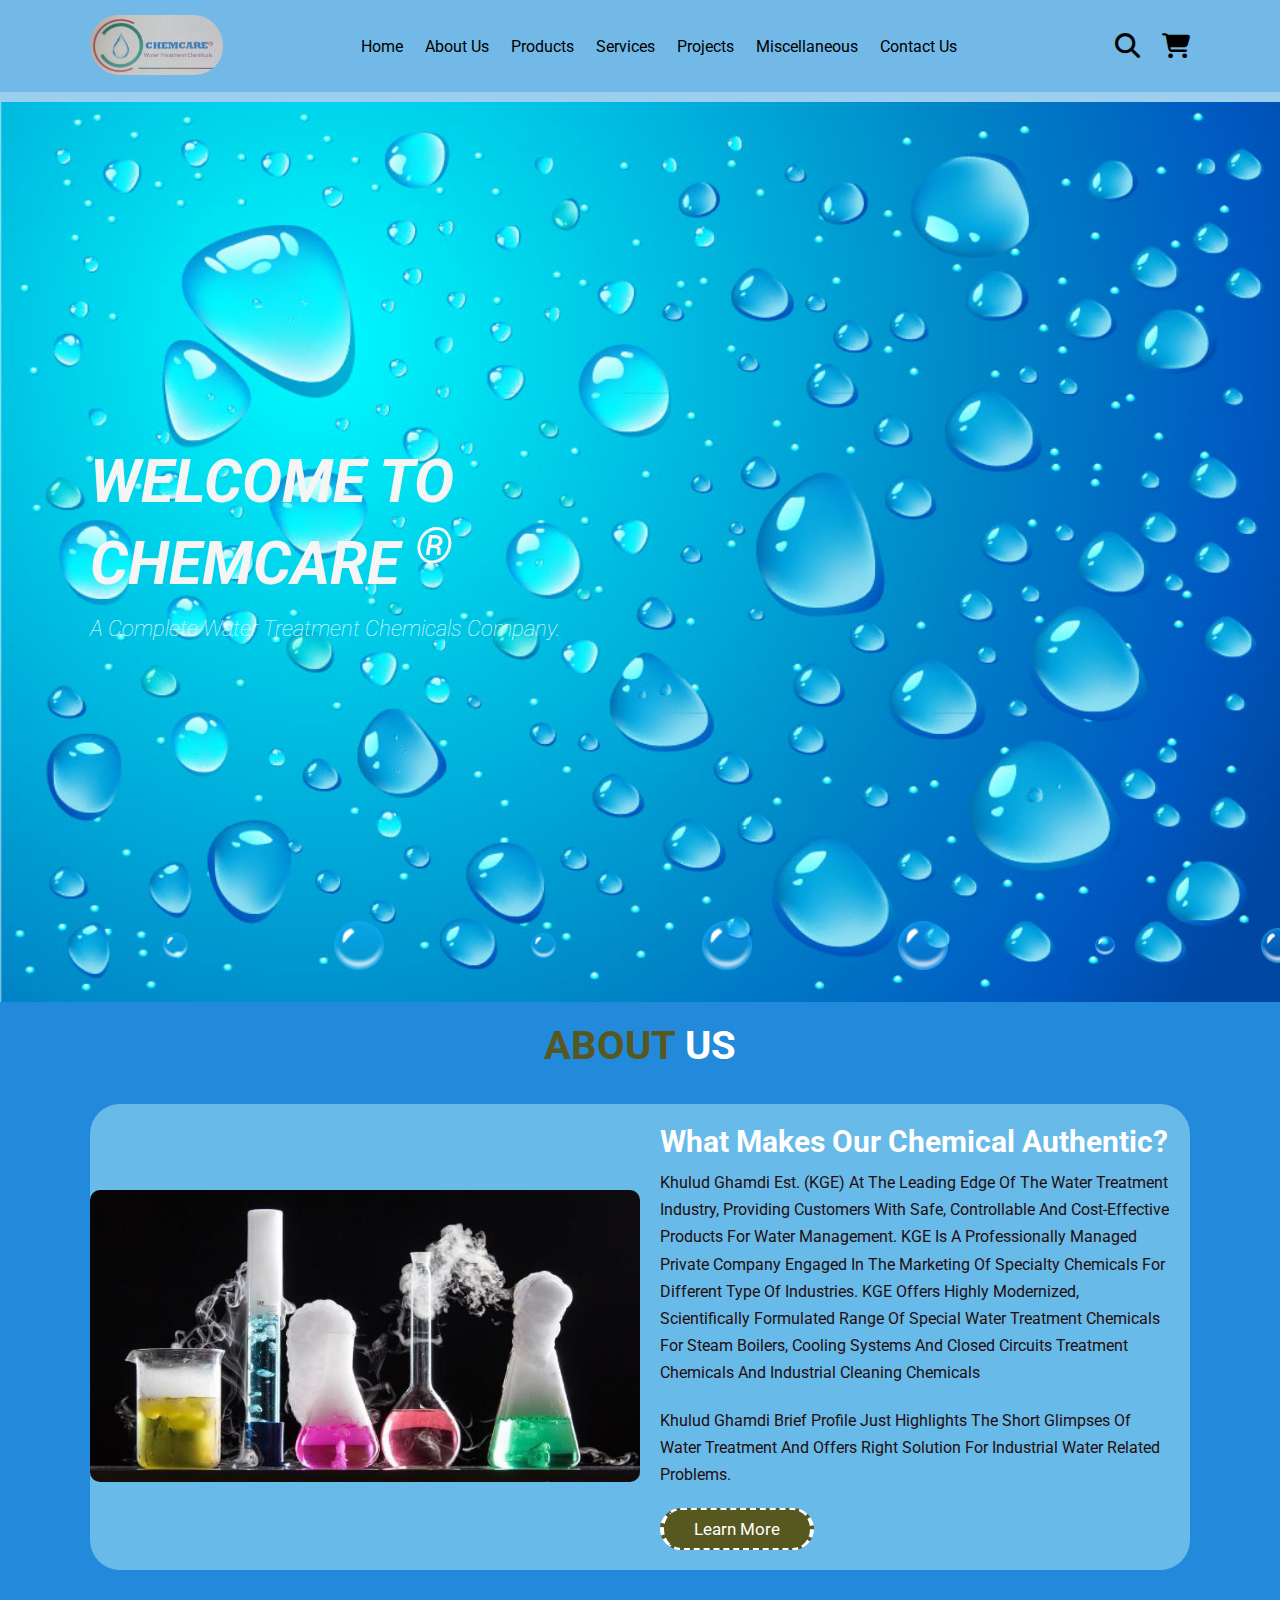
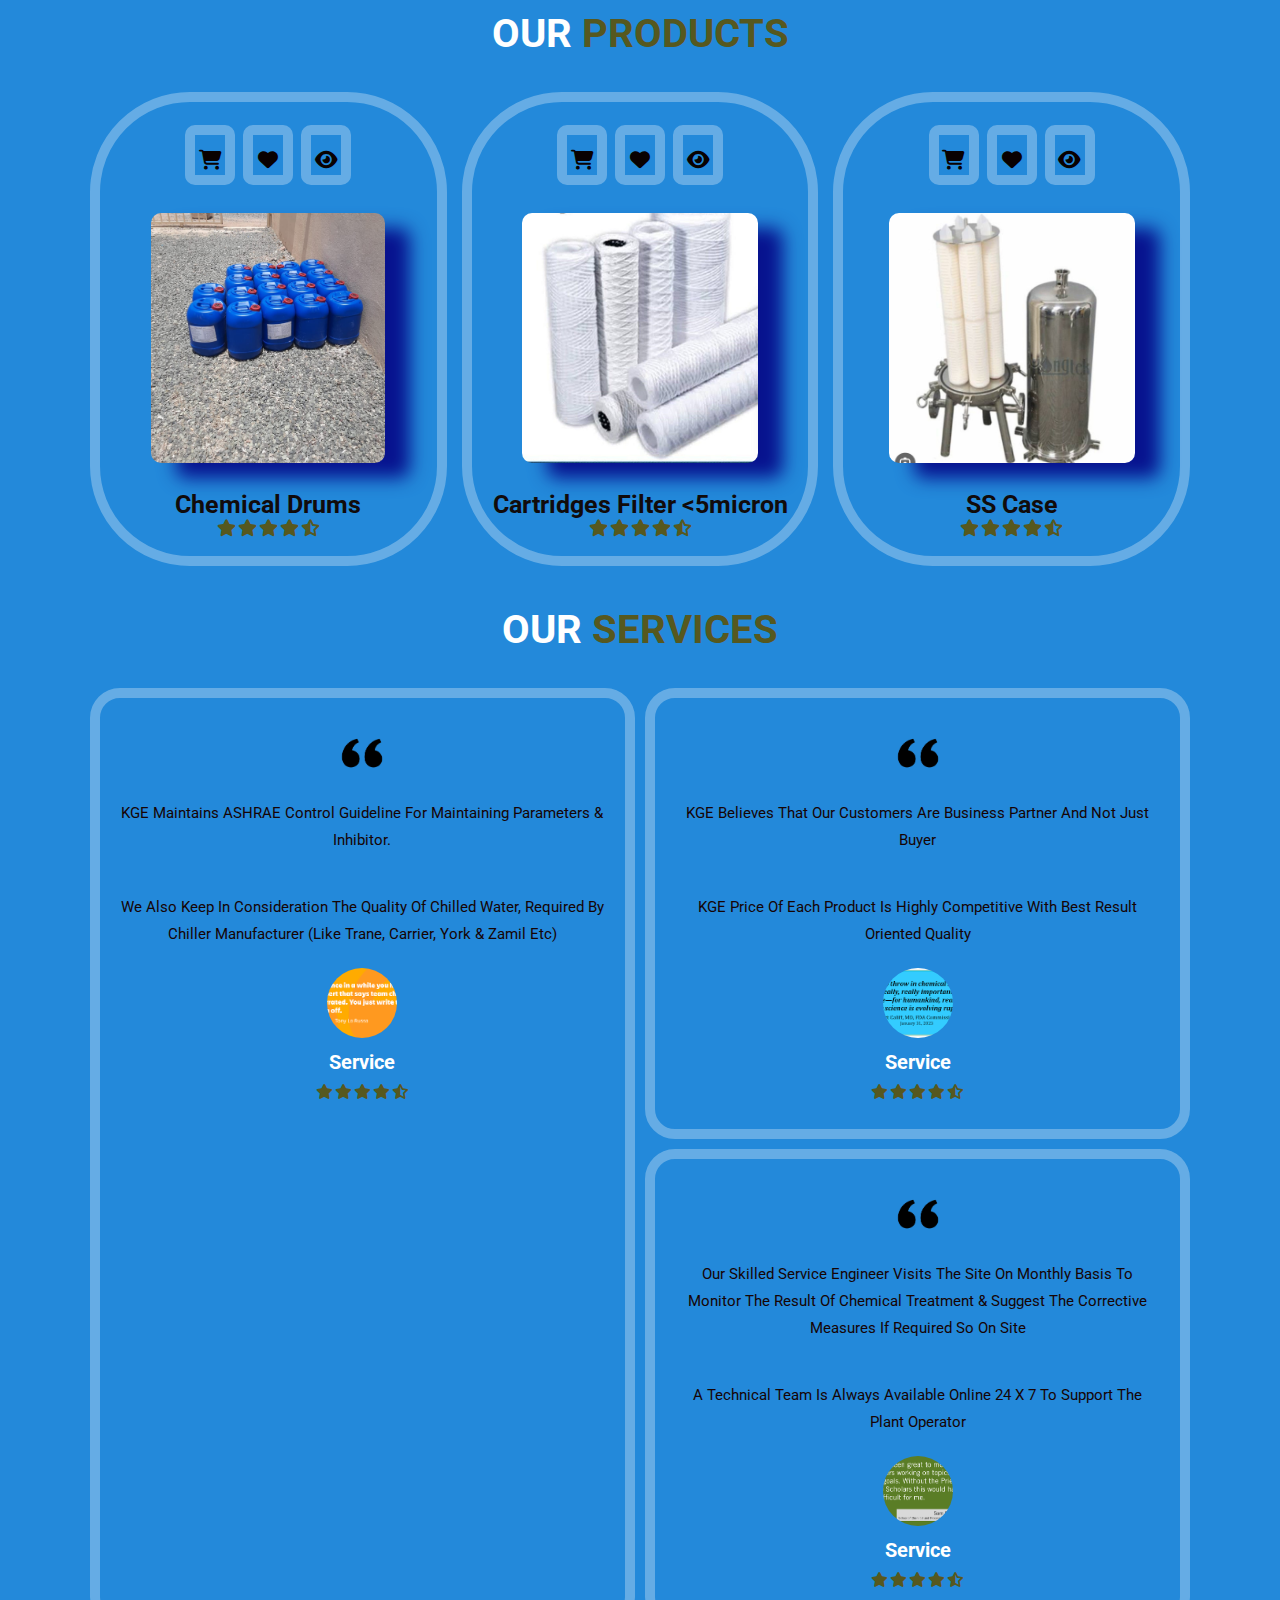
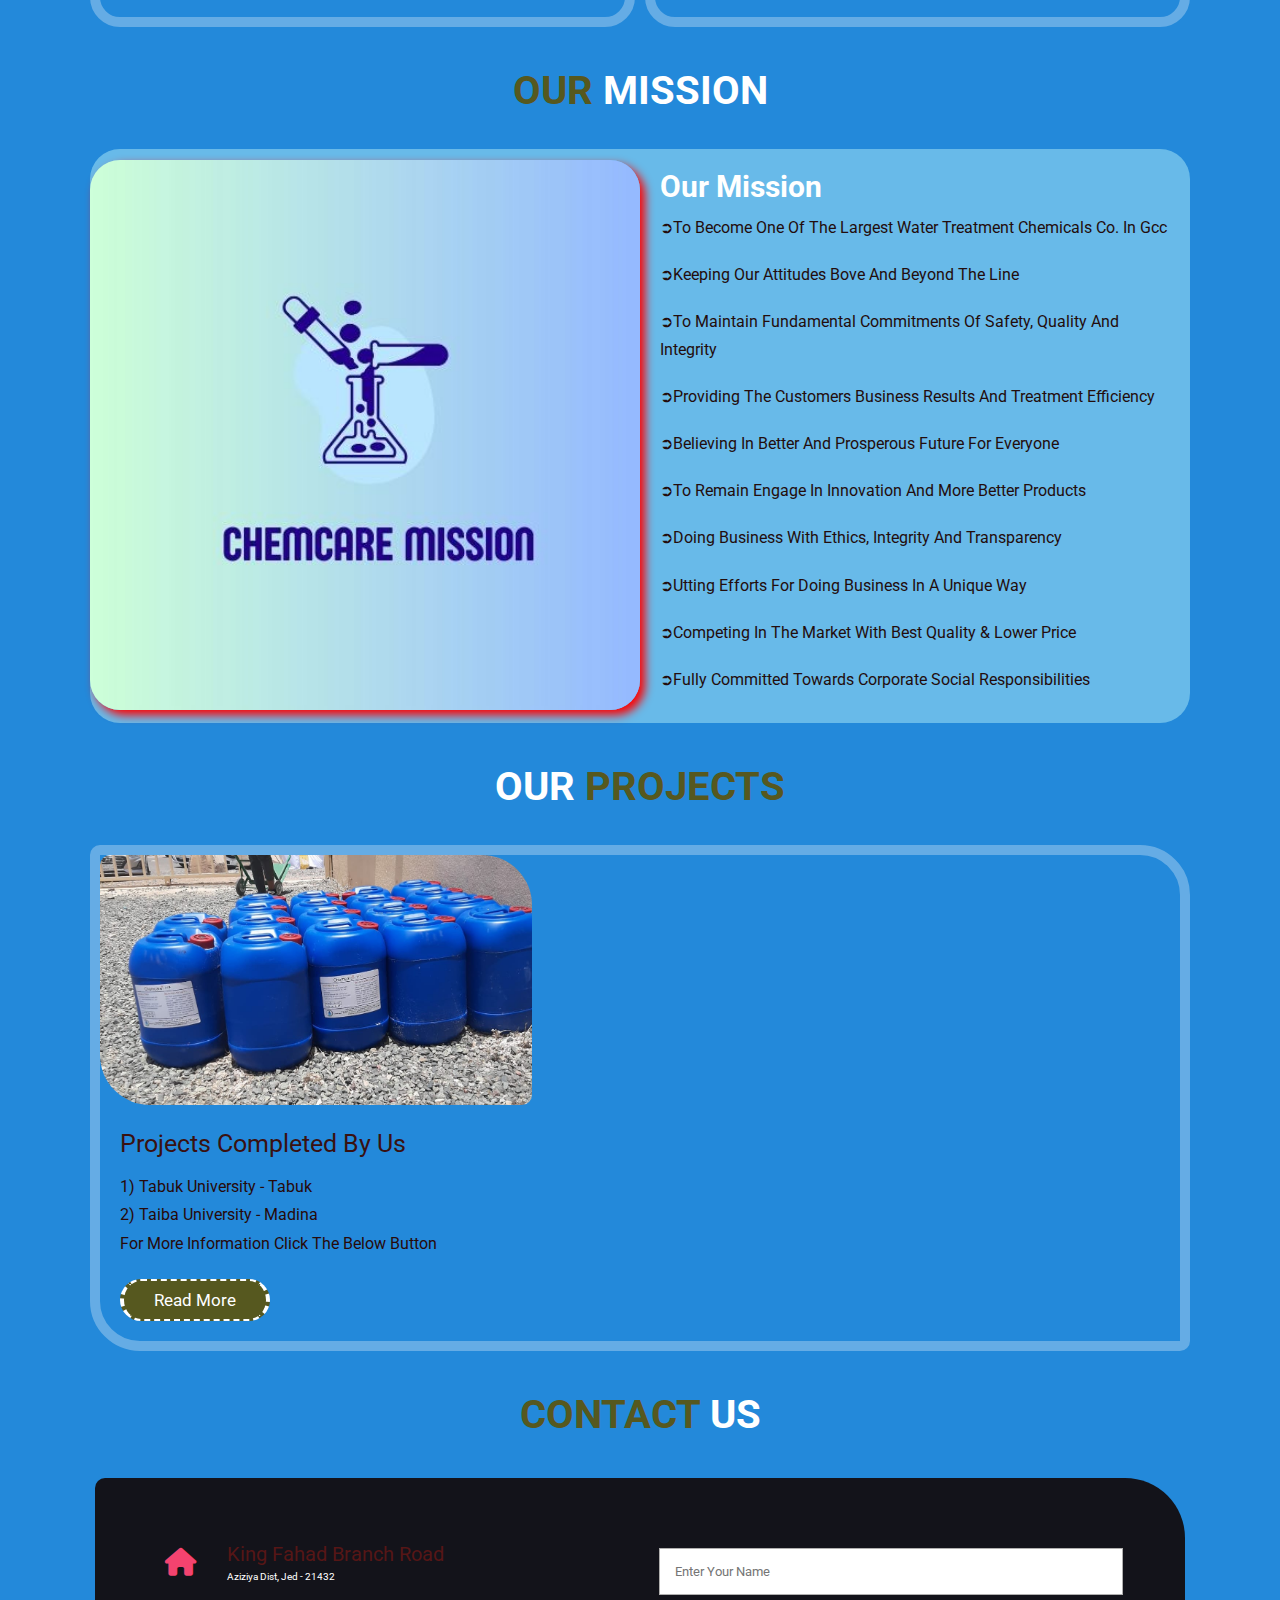
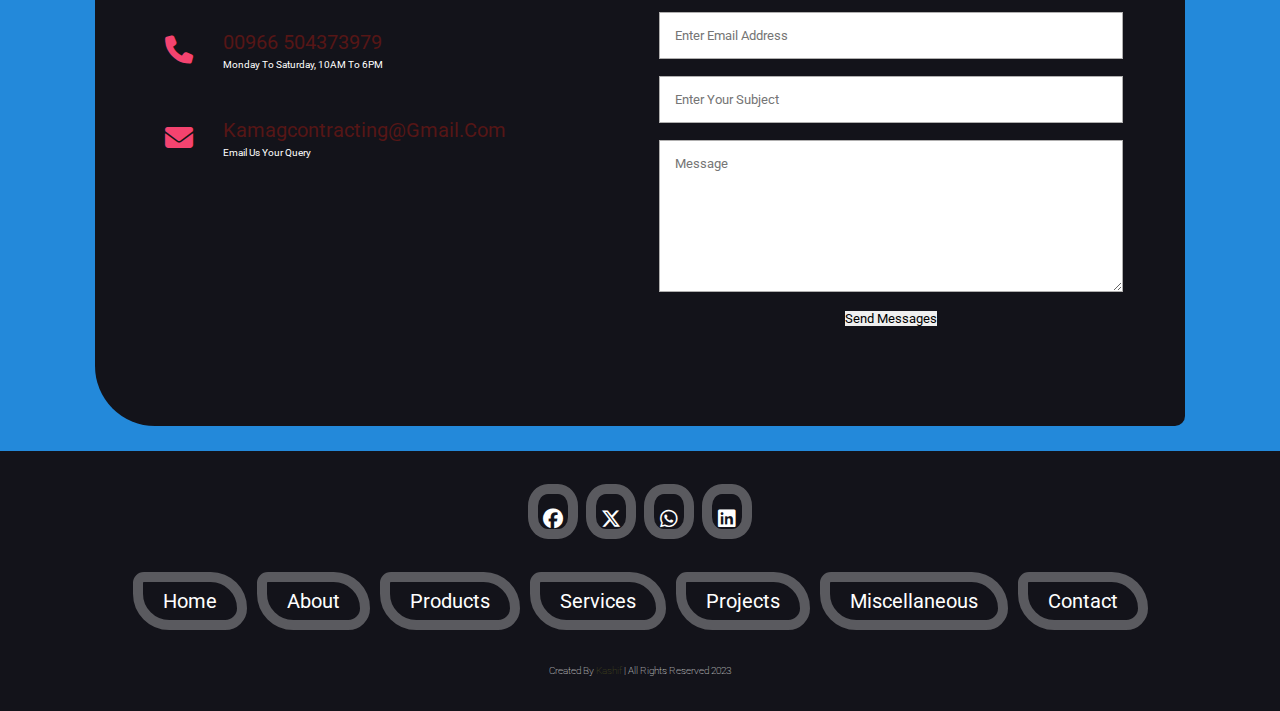
<file: index.html>
<!DOCTYPE html>
<html lang="en">

<head>
    <meta charset="UTF-8">
    <meta name="viewport" content="width=device-width, initial-scale=1.0">
    <title>chemcares</title>
    <link rel="stylesheet" href="https://cdnjs.cloudflare.com/ajax/libs/font-awesome/6.5.1/css/all.min.css">
    <link rel="stylesheet" href="styles.css">
    <link rel="icon" href="faviconn.ico" type="image/x-icon">
</head>

<body>

    <header class="header">
        <a href="#" class=logo>
            <img src="chmcr-logo.jpg" alt="">
        </a>
        <nav class="navbar">
            <a href="index.html">home</a>
            <a href="about.html">about us</a>
            <a href="products.html">products</a>
            <a href="services.html">services</a>
            <a href="projects.html">projects</a>
            <a href="miscellaneous.html">Miscellaneous</a>
            <a href="contacts.html">contact us</a>
        </nav>
        <div class="icons">
            <div class="fas fa-search" id="search-btn"></div>
            <div class="fas fa-shopping-cart" id="cart-btn"></div>
            <div class="fas fa-bars" id="menu-btn"></div>
        </div>
        <div class="search-form">
            <input type="search" id="search-box" placeholder="search here...">
            <label for="search-box" class="fas fa-search"></label>
        </div>

        <!-- <div class="cart-items-container">

            <div class="cart-item">
                <span class="fas fa-times"></span>
                <img src="cart1.jpg" alt="">
                <div class="content">
                    <h3>cart item 01</h3>
                    <div class="price">1800/-</div>
                </div>
            </div>

            <div class="cart-item">
                <span class="fas fa-times"></span>
                <img src="cart2.jpg" alt="">
                <div class="content">
                    <h3>cart item 01</h3>
                    <div class="price">1300/-</div>
                </div>
            </div>

            <div class="cart-item">
                <span class="fas fa-times"></span>
                <img src="cart3.png" alt="">
                <div class="content">
                    <h3>cart item 01</h3>
                    <div class="price">1500/-</div>
                </div>
            </div>

            <div class="cart-item">
                <span class="fas fa-times"></span>
                <img src="cart4.jpg" alt="">
                <div class="content">
                    <h3>cart item 01</h3>
                    <div class="price">1500/-</div>
                </div>
            </div>
            <a href="#" class="btn">checkout now</a>
        </div> -->

    </header>
    <!-- header section ends -->


    <!-- Home section starts -->
    <section class="home" id="home">


        <div class="content">
            <h1>Welcome to Chemcare <sup>®</sup> </h1>
            <p>A Complete Water Treatment Chemicals Company.</p>
            <!-- <a href="products.html" class="btn">Get yours Now</a> -->
        </div>
        <div id="bubbles">
            <img src="bubble.png" alt="">
            <img src="bubble.png" alt="">
            <img src="bubble.png" alt="">
            <img src="bubble.png" alt="">
            <img src="bubble.png" alt="">
            <img src="bubble.png" alt="">
            <img src="bubble.png" alt="">
        </div>
    </section>
    <!-- Home section ends -->


    <!-- about section starts -->
    <section class="about" id="about">
        <h1 class="heading"><span>about</span> us </h1>
        <div class="row">
            <div class="image">
                <img src="chemical.jpg" alt="">
            </div>
            <div class="content">
                <h3>What makes our Chemical Authentic?</h3>
                <p> Khulud Ghamdi Est. (KGE) at the leading edge of the water treatment industry, providing
                    customers with safe, controllable and cost-effective products for water management.
                    KGE is a professionally managed private company engaged in the marketing of specialty
                    chemicals for different type of industries. KGE offers highly modernized, scientifically formulated
                    range of special water treatment chemicals for steam boilers, cooling systems and closed circuits
                    treatment chemicals and industrial cleaning chemicals
                </p>
                <p>Khulud Ghamdi brief profile just highlights the short glimpses of water treatment and offers right
                    solution for industrial water related problems.</p>
                <a href="about.html" class="btn">Learn more</a>
            </div>
        </div>
    </section>
    <!-- about section ends -->


    <!-- Products section start -->
    <section class="products" id="products">
        <h1 class="heading"> our <span>products</span></h1>
        <div class="box-container">
            <div class="box">
                <div class="icons">
                    <a href="#" class="fas fa-shopping-cart"></a>
                    <a href="#" class="fas fa-heart"></a>
                    <a href="#" class="fas fa-eye"></a>
                </div>
                <div class="image">
                    <img src="op1.jpg" alt="">
                </div>
                <div class="content">
                    <h3>Chemical Drums</h3>
                    <div class="stars">
                        <i class="fas fa-star"></i>
                        <i class="fas fa-star"></i>
                        <i class="fas fa-star"></i>
                        <i class="fas fa-star"></i>
                        <i class="fas fa-star-half-alt"></i>
                    </div>
                    <!-- <div class="price">$15000 <span>$5555.22</span></div> -->
                </div>
            </div>

            <div class="box">
                <div class="icons">
                    <a href="#" class="fas fa-shopping-cart"></a>
                    <a href="#" class="fas fa-heart"></a>
                    <a href="#" class="fas fa-eye"></a>
                </div>
                <div class="image">
                    <img src="op2.jpg" alt="">
                </div>
                <div class="content">
                    <h3>Cartridges Filter <5micron</h3>
                    <div class="stars">
                        <i class="fas fa-star"></i>
                        <i class="fas fa-star"></i>
                        <i class="fas fa-star"></i>
                        <i class="fas fa-star"></i>
                        <i class="fas fa-star-half-alt"></i>
                    </div>
                    <!-- <div class="price">$15000 <span>$5555.22</span></div> -->
                </div>
            </div>

            <div class="box">
                <div class="icons">
                    <a href="#" class="fas fa-shopping-cart"></a>
                    <a href="#" class="fas fa-heart"></a>
                    <a href="#" class="fas fa-eye"></a>
                </div>
                <div class="image">
                    <img src="op3.jpg" class="user" alt="">
                </div>
                <div class="content">
                    <h3>SS Case</h3>
                    <div class="stars">
                        <i class="fas fa-star"></i>
                        <i class="fas fa-star"></i>
                        <i class="fas fa-star"></i>
                        <i class="fas fa-star"></i>
                        <i class="fas fa-star-half-alt"></i>
                    </div>
                    <!-- <div class="price">$15000 <span>$5555.22</span></div> -->
                </div>
            </div>

        </div>
    </section>

    <!-- products section ends -->

    <!-- Services section starts -->

    <section class="service" id="service">
        <h1 class="heading">Our<span> Services</span></h1>

        <div class="box-container">
            <div class="box">
                <img src="quote.png" alt="" class="quote">
                <p> KGE maintains ASHRAE control guideline for maintaining parameters & inhibitor. </p>
                <p>We also keep in consideration the Quality of chilled water, required by Chiller
                    Manufacturer (Like Trane, Carrier, York & Zamil etc)
                </p>
                <img src="service1.png" class="user" alt>
                <h3>service</h3>
                <div class="stars">
                    <i class="fas fa-star"></i>
                    <i class="fas fa-star"></i>
                    <i class="fas fa-star"></i>
                    <i class="fas fa-star"></i>
                    <i class="fas fa-star-half-alt"></i>
                </div>
            </div>

            <div class="box-container">
                <div class="box">
                    <img src="quote.png" alt="" class="quote">
                    <p>KGE believes that our customers are business partner and not just buyer
                    </p>
                    <p>KGE price of each product is highly competitive with best result oriented quality

                    </p>
                    <img src="service2.png" class="user" alt="">
                    <h3>service</h3>
                    <div class="stars">
                        <i class="fas fa-star"></i>
                        <i class="fas fa-star"></i>
                        <i class="fas fa-star"></i>
                        <i class="fas fa-star"></i>
                        <i class="fas fa-star-half-alt"></i>
                    </div>
                </div>

                <div class="box-container">
                    <div class="box">
                        <img src="quote.png" alt="" class="quote">
                        <p>Our skilled service engineer visits the site on monthly basis to monitor the result of
                            Chemical treatment & suggest the corrective measures if required so on site
                        </p>
                        <p>A technical team is always available online 24 x 7 to support the plant operator</p>
                        <img src="service3.png" class="user" alt="">
                        <h3>service</h3>
                        <div class="stars">
                            <i class="fas fa-star"></i>
                            <i class="fas fa-star"></i>
                            <i class="fas fa-star"></i>
                            <i class="fas fa-star"></i>
                            <i class="fas fa-star-half-alt"></i>
                        </div>
                    </div>
                </div>
    </section>

    <!-- service section ends -->

     <!-- Our mission section starts -->
     <section class="mission" id="mission">
        <h1 class="heading"><span>Our</span> Mission</h1>
        <div class="row">
            <div class="image">
                <img src="chmcr-msn.jpg" alt="">
            </div>
            <div class="content">
                <h3>Our Mission</h3>
                <p>➲To become one of the largest water treatment Chemicals co. in Gcc</p>
                <p>➲Keeping our attitudes bove and beyond the line
                </p>
                <p>➲To maintain fundamental commitments of safety, quality and integrity
                </p>
                <p>➲Providing the customers business results and treatment efficiency
                </p>
                <p>➲Believing in better and prosperous future for everyone</p>
                <p>➲To remain engage in innovation and more better products</p>
                <p>➲Doing business with ethics, integrity and transparency</p>
                <p>➲utting efforts for doing business in a unique way</p>
                <p>➲Competing in the market with best quality & lower price</p>
                <p>➲Fully committed towards corporate social responsibilities</p>
                
            </div>
        </div>
    </section>
    <!-- Our Mission section ends -->

    <!-- Projects section start -->
    <section class="project" id="project">
        <h1 class="heading">Our<span> Projects</span></h1>
        <div class="box-container">
            <div class="box">
                <div class="image">
                    <img src="prjcts3.jpg" alt="">
                </div>
                <div class="content">
                    <a href="#" class="title">Projects completed by us</a>
                    <!-- <span>21st may 1847 </span> -->
                    <p>
                        1) Tabuk University - Tabuk <br>
                        2) Taiba University - Madina <br>
                        for more information click the below button
                    </p>
                    <a href="projects.html" class="btn">Read more</a>
                </div>
            </div>
        </div>

    </section>
    <!-- projects section end -->



    <!-- Contact section starts -->
    <section class="contact" id="contact">


        <h1 class="heading"> <span> contact </span> us </h1>

        <div class="row">
            <div class="contact-col">
                <div>
                    <i class="fa fa-home"></i>
                    <span>
                        <h5>king Fahad Branch Road</h5>
                        <p>Aziziya dist, jed - 21432</p>
                    </span>
                </div>

                <div>
                    <i class="fa fa-phone"></i>
                    <span>
                        <h5>00966 504373979</h5>
                        <p>Monday to Saturday, 10AM to 6PM</p>
                    </span>
                </div>

                <div>
                    <i class="fa fa-envelope"></i>
                    <span>
                        <h5>kamagcontracting@gmail.com</h5>
                        <p>Email us your query</p>
                    </span>
                </div>

            </div>
            <div class="contact-col">
                <form action="form-handler.php" method="post">
                    <input type="text" name="name" placeholder="Enter your name" required>
                    <input type="email" name="email" placeholder="Enter email address" required>
                    <input type="text" name="subject" placeholder="Enter your Subject" required>
                    <textarea rows="8" name="message" placeholder="Message" required></textarea>
                    <button type="submit" class="hero-btn red-btn">Send Messages</button>
                </form>


            </div>
        </div>

    </section>
    <!-- Contact section ends -->


    <!-- footer section starts -->

    <section class="footer">

        <div class="share">

            <a href="https://www.facebook.com/chemcares/" class="fab fa-facebook"></a>
            <a href="https://twitter.com/Chemcares" class="fab fa-x-twitter"></a>
            <a href="https://wa.link/b1hhcv" class="fab fa-whatsapp"></a>
            <a href="linkedin.com/company/chemcares" class="fab fa-linkedin"></a>
            
        </div>

        <div class="links">
            <a href="index.html">home</a>
            <a href="about.html">about</a>
            <a href="products.html">products</a>
            <a href="services.html">services</a>
            <a href="projects.html">projects</a>
            <a href="miscellaneous.html">Miscellaneous</a>
            <a href="contacts.html">contact</a>
        </div>

        <div class="credit">created by<span> Kashif </span> | all rights reserved 2023</div>

    </section>

    <!-- footer section ends -->


    <script src="script.js"></script>

</body>

</html>
</file>
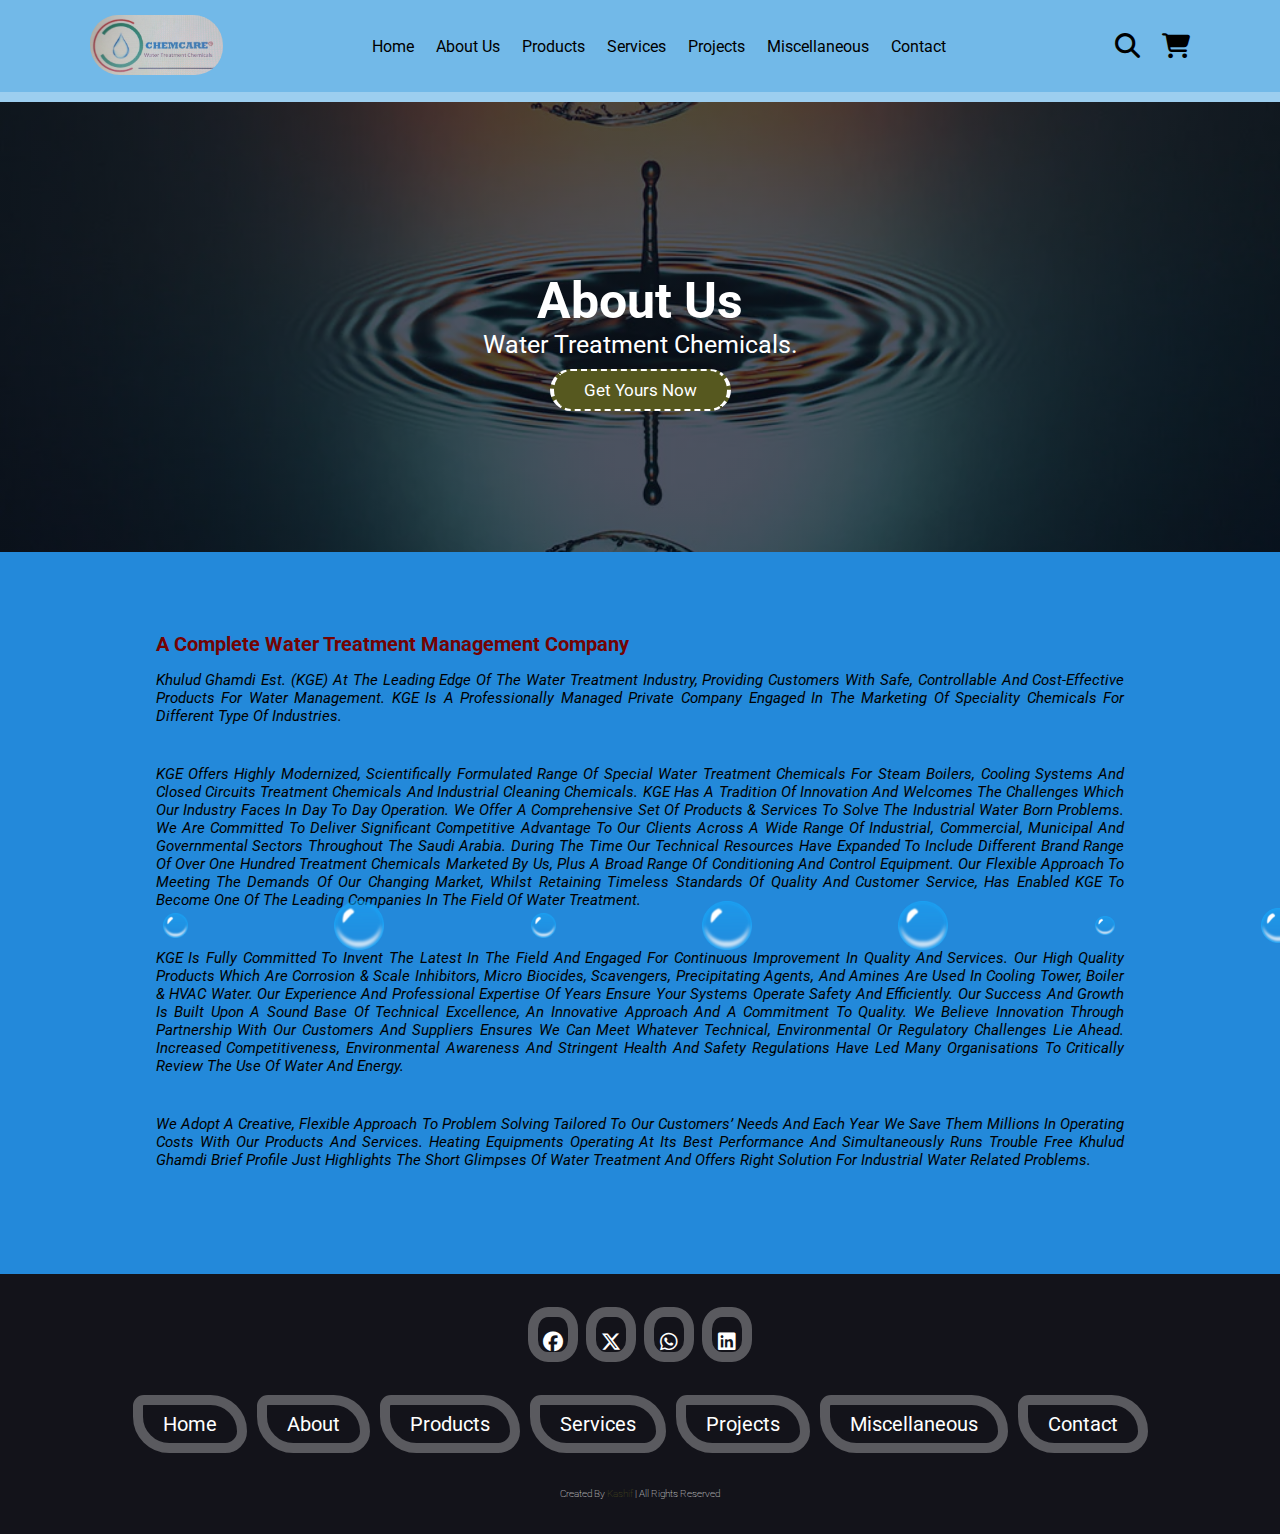
<file: about.html>
<!DOCTYPE html>
<html lang="en">

<head>
    <meta charset="UTF-8">
    <meta name="viewport" content="width=device-width, initial-scale=1.0">
    <title>Chemcares</title>
    <link rel="stylesheet" href="https://cdnjs.cloudflare.com/ajax/libs/font-awesome/6.5.1/css/all.min.css">
    <link rel="stylesheet" href="styles.css">
</head>

<body>

    <header class="header">
        <a href="#" class=logo>
            <img src="chmcr-logo.jpg" alt="">
        </a>
        <nav class="navbar">
            <a href="index.html">home</a>
            <a href="about.html">about us</a>
            <a href="products.html">products</a>
            <a href="services.html">services</a>
            <a href="projects.html">projects</a>
            <a href="miscellaneous.html">Miscellaneous</a>
            <a href="contacts.html">contact</a>
        </nav>
        <div class="icons">
            <div class="fas fa-search" id="search-btn"></div>
            <div class="fas fa-shopping-cart" id="cart-btn"></div>
            <div class="fas fa-bars" id="menu-btn"></div>
        </div>
        <div class="search-form">
            <input type="search" id="search-box" placeholder="search here...">
            <label for="search-box" class="fas fa-search"></label>
        </div>

        <!-- <div class="cart-items-container">
            <div class="cart-item">
                <span class="fas fa-times"></span>
                <img src="cart1.jpg" alt="">
                <div class="content">
                    <h3>cart item 01</h3>
                    <div class="price">1800/-</div>
                </div>
            </div>
            <div class="cart-item">
                <span class="fas fa-times"></span>
                <img src="cart2.jpg" alt="">
                <div class="content">
                    <h3>cart item 01</h3>
                    <div class="price">1300/-</div>
                </div>
            </div>
            <div class="cart-item">
                <span class="fas fa-times"></span>
                <img src="cart3.png" alt="">
                <div class="content">
                    <h3>cart item 01</h3>
                    <div class="price">1500/-</div>
                </div>
            </div>
            <div class="cart-item">
                <span class="fas fa-times"></span>
                <img src="cart4.jpg" alt="">
                <div class="content">
                    <h3>cart item 01</h3>
                    <div class="price">1500/-</div>
                </div>
            </div>
            <a href="#" class="btn">checkout now</a>
        </div> -->

    </header>
    <!-- header section ends -->


    <!-- Home section starts -->
    <section class="sub-home" id="sub-home">


        <div class="content">
            <h1>About us</h1>
            <p>Water Treatment Chemicals.</p>
            <a href="#" class="btn">Get yours Now</a>
        </div>
        <div id="bubbles">
            <img src="bubble.png" alt="">
            <img src="bubble.png" alt="">
            <img src="bubble.png" alt="">
            <img src="bubble.png" alt="">
            <img src="bubble.png" alt="">
            <img src="bubble.png" alt="">
            <img src="bubble.png" alt="">
        </div>
    </section>
    <!-- Home section ends -->

    <!-- about us content starts -->
    <section class="about-us">
        <div class="row">
            <div class="about-col">
                <h1>A complete water treatment management company</h1>
                <p>Khulud Ghamdi Est. (KGE) at the leading edge of the water treatment industry, providing
                    customers with safe, controllable and cost-effective products for water management.
                    KGE is a professionally managed private company engaged in the marketing of speciality
                    chemicals for different type of industries.
                </p>
                <p>
                    KGE offers highly modernized, scientifically formulated
                    range of special water treatment chemicals for steam boilers, cooling systems and closed circuits
                    treatment chemicals and industrial cleaning chemicals. KGE has a tradition of innovation and
                    welcomes the challenges which our industry faces in day to day operation. We offer a
                    comprehensive set of products & services to solve the industrial water born problems. We are
                    committed to deliver significant competitive advantage to our clients across a wide range of
                    industrial, commercial, municipal and governmental sectors throughout the Saudi Arabia. During
                    the time our technical resources have expanded to include different brand range of over one
                    hundred treatment chemicals marketed by us, plus a broad range of conditioning and control
                    equipment. Our flexible approach to meeting the demands of our changing market, whilst
                    retaining timeless standards of quality and customer service, has enabled KGE to become one of
                    the leading companies in the field of water treatment.

                </p>
                <p>KGE is fully committed to invent the latest in the field and engaged for continuous improvement in
                    quality and services. Our high quality products which are corrosion & scale inhibitors, Micro
                    biocides, scavengers, precipitating agents, and amines are used in cooling tower, boiler & HVAC
                    water. Our experience and professional expertise of years ensure your systems operate safety and
                    efficiently. Our success and growth is built upon a sound base of technical excellence, an
                    innovative approach and a commitment to quality. We believe innovation through partnership with our
                    customers and suppliers ensures we can meet whatever technical, environmental or regulatory
                    challenges lie ahead. Increased competitiveness, environmental awareness and stringent health and
                    safety regulations have led many organisations to critically review the use of water and energy.
                </p>

                <p>
                    We adopt a creative, flexible approach to problem solving tailored to our customers’ needs and each
                    year we save them millions in operating costs with our products and services. Heating equipments
                    operating at its best performance and simultaneously runs trouble free
                    Khulud Ghamdi brief profile just highlights the short glimpses of water treatment and offers right
                    solution for industrial water related problems.
                </p>

            </div>

        </div>
    </section>
    <!-- about us content ends -->



    <!-- footer section starts -->

    <section class="footer">

        <div class="share">

            <a href="https://www.facebook.com/chemcares/" class="fab fa-facebook"></a>
            <a href="https://twitter.com/Chemcares" class="fab fa-x-twitter"></a>
            <a href="https://wa.link/b1hhcv" class="fab fa-whatsapp"></a>
            <a href="linkedin.com/company/chemcares" class="fab fa-linkedin"></a>
        </div>

        <div class="links">
            <a href="index.html">home</a>
            <a href="about.html">about</a>
            <a href="products.html">products</a>
            <a href="services.html">services</a>
            <a href="projects.html">projects</a>
            <a href="miscellaneous.html">Miscellaneous</a>
            <a href="contacts.html">contact</a>
        </div>

        <div class="credit">created by<span> Kashif </span> | all rights reserved</div>

    </section>

    <!-- footer section ends -->

    <script src="script.js"></script>
</body>

</html>
</file>
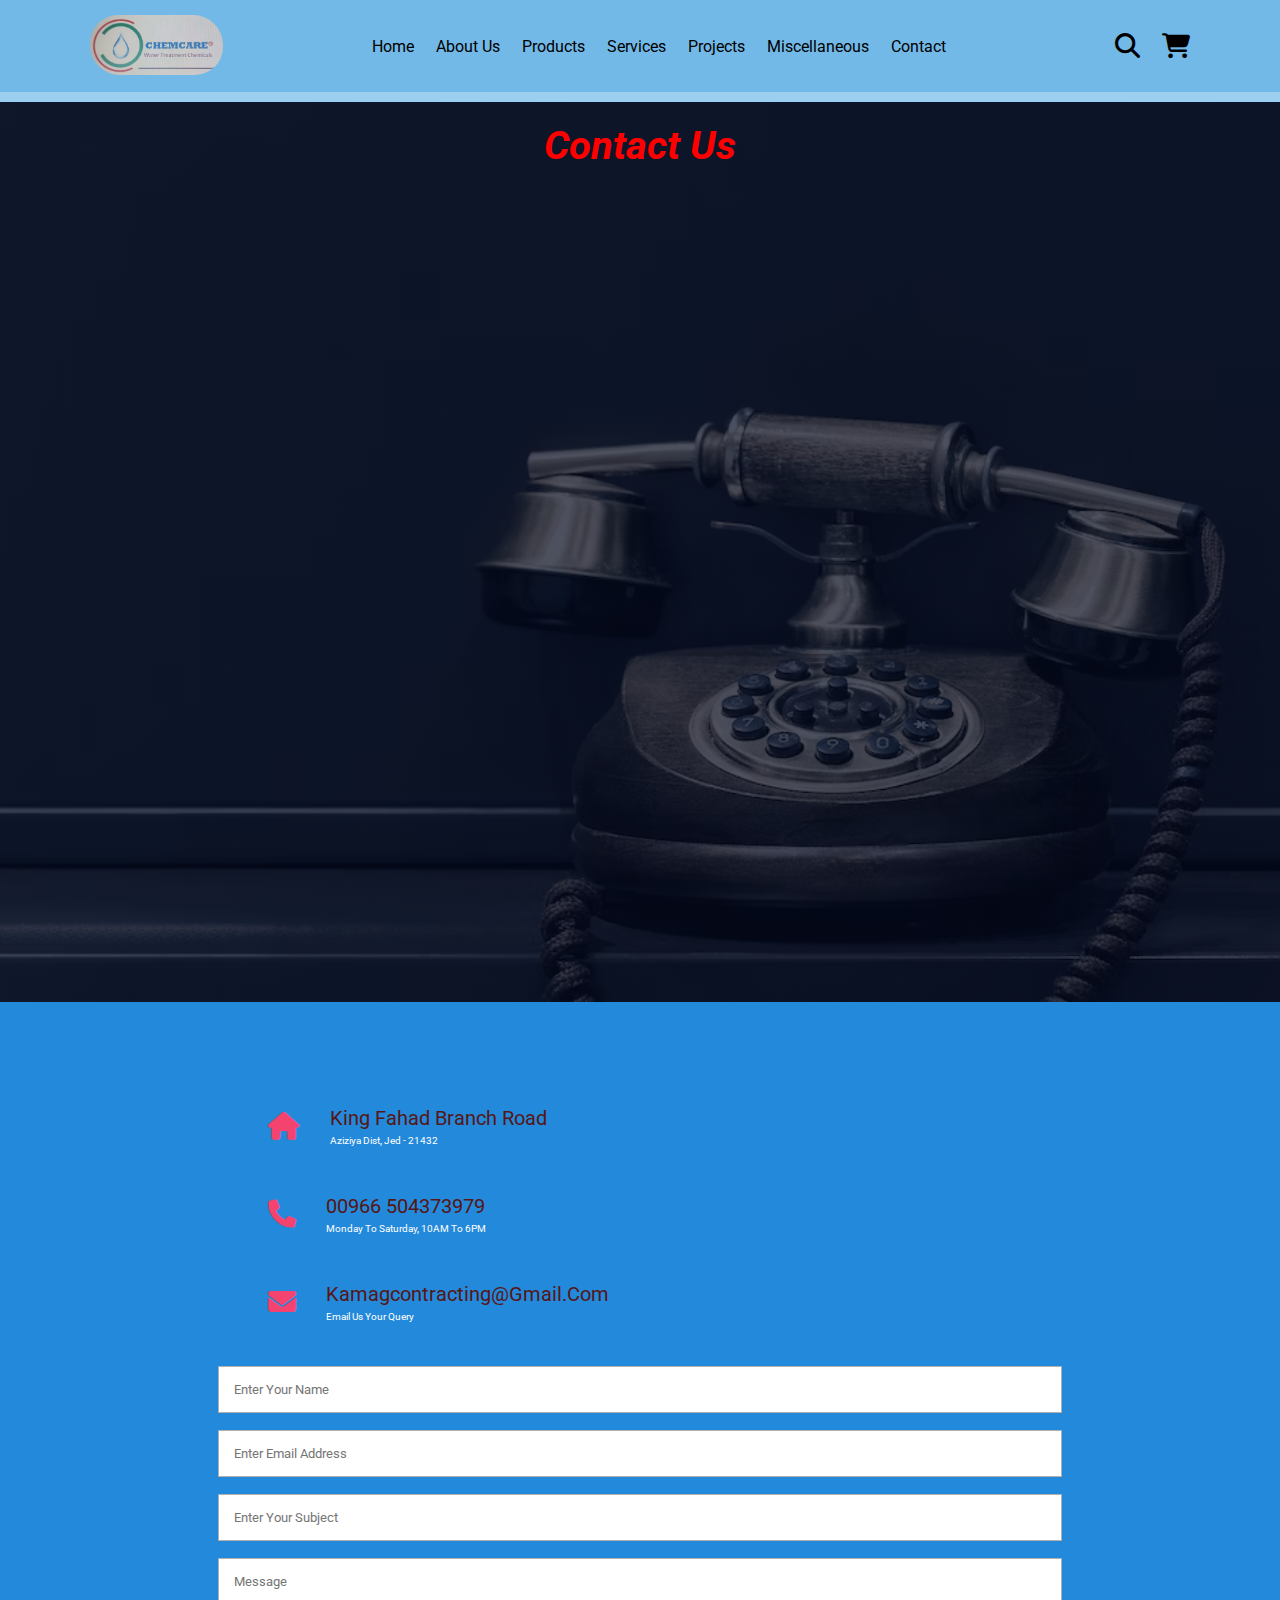
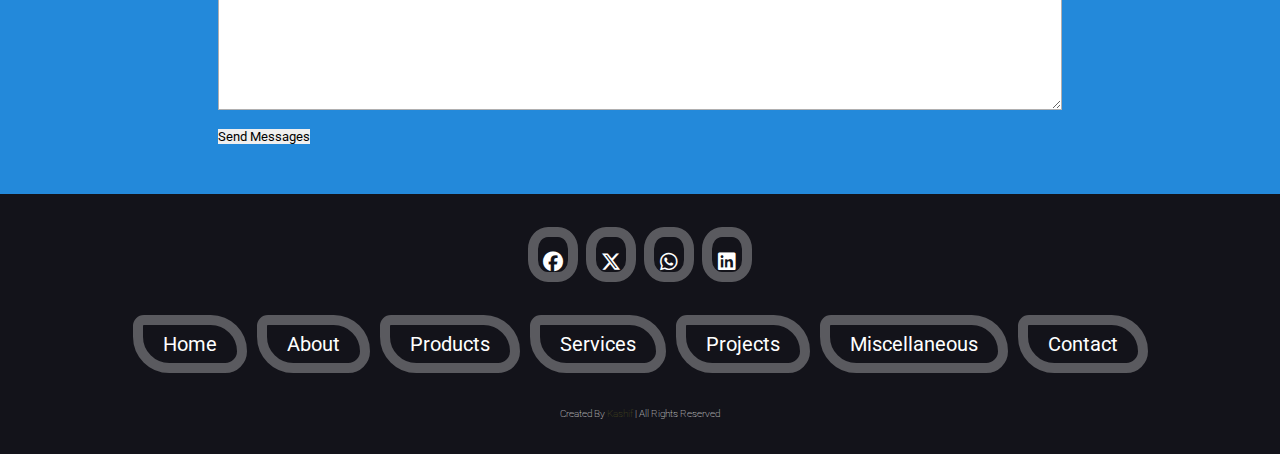
<file: contacts.html>
<!DOCTYPE html>
<html lang="en">

<head>
    <meta charset="UTF-8">
    <meta name="viewport" content="width=device-width, initial-scale=1.0">
    <title>Chemcares</title>
    <link rel="stylesheet" href="https://cdnjs.cloudflare.com/ajax/libs/font-awesome/6.5.1/css/all.min.css">
    <link rel="stylesheet" href="styles.css">
</head>

<body>

    <header class="header">
        <a href="#" class=logo>
            <img src="chmcr-logo.jpg" alt="">
        </a>
        <nav class="navbar">
            <a href="index.html">home</a>
            <a href="about.html">about us</a>
            <a href="products.html">products</a>
            <a href="services.html">services</a>
            <a href="projects.html">projects</a>
            <a href="miscellaneous.html">Miscellaneous</a>
            <a href="contacts.html">contact</a>
        </nav>
        <div class="icons">
            <div class="fas fa-search" id="search-btn"></div>
            <div class="fas fa-shopping-cart" id="cart-btn"></div>
            <div class="fas fa-bars" id="menu-btn"></div>
        </div>
        <div class="search-form">
            <input type="search" id="search-box" placeholder="search here...">
            <label for="search-box" class="fas fa-search"></label>
        </div>

        <!-- <div class="cart-items-container">
            <div class="cart-item">
                <span class="fas fa-times"></span>
                <img src="cart1.jpg" alt="">
                <div class="content">
                    <h3>cart item 01</h3>
                    <div class="price">1800/-</div>
                </div>
            </div>
            <div class="cart-item">
                <span class="fas fa-times"></span>
                <img src="cart2.jpg" alt="">
                <div class="content">
                    <h3>cart item 01</h3>
                    <div class="price">1300/-</div>
                </div>
            </div>
            <div class="cart-item">
                <span class="fas fa-times"></span>
                <img src="cart3.png" alt="">
                <div class="content">
                    <h3>cart item 01</h3>
                    <div class="price">1500/-</div>
                </div>
            </div>
            <div class="cart-item">
                <span class="fas fa-times"></span>
                <img src="cart4.jpg" alt="">
                <div class="content">
                    <h3>cart item 01</h3>
                    <div class="price">1500/-</div>
                </div>
            </div>
            <a href="#" class="btn">checkout now</a>
        </div> -->

    </header>
    <!-- header section ends -->


    <!-- Home section starts -->
    <section class="sub-contact" id="sub-contact">
        <h1>Contact us</h1>
    </section>
    <!-- Home section ends -->

    <!--  contact starts -->
    <section class="contact-image">

        <!-- <iframe
            src="https://www.google.com/maps/embed?pb=!1m18!1m12!1m3!1d3711.006660423588!2d39.21770747490501!3d21.54659488023544!2m3!1f0!2f0!3f0!3m2!1i1024!2i768!4f13.1!3m3!1m2!1s0x15c3d1eb12a30f69%3A0xfb66b52b3f07887a!2sAl%20Tadamun%20Al%20Arabi%2C%20Jeddah%20Saudi%20Arabia!5e0!3m2!1sen!2sin!4v1703102061531!5m2!1sen!2sin"
            width="600" height="450" style="border:0;" allowfullscreen="" loading="lazy"
            referrerpolicy="no-referrer-when-downgrade"></iframe> -->

    </section>
    <!--   contact ends -->

    <section class="sub-contact-us">
        <div class="row">
            <div class="contact-col">
                <div>
                    <i class="fa fa-home"></i>
                    <span>
                        <h5>king Fahad Branch Road</h5>
                        <p>Aziziya dist, jed - 21432</p>
                    </span>
                </div>

                <div>
                    <i class="fa fa-phone"></i>
                    <span>
                        <h5>00966 504373979</h5>
                        <p>Monday to Saturday, 10AM to 6PM</p>
                    </span>
                </div>

                <div>
                    <i class="fa fa-envelope"></i>
                    <span>
                        <h5>kamagcontracting@gmail.com</h5>
                        <p>Email us your query</p>
                    </span>
                </div>

            </div>
            <div class="contact-col">
                <form action="form-handler.php" method="post">
                    <input type="text" name="name" placeholder="Enter your name" required>
                    <input type="email" name="email" placeholder="Enter email address" required>
                    <input type="text" name="subject" placeholder="Enter your Subject" required>
                    <textarea rows="8" name="message" placeholder="Message" required></textarea>
                    <button type="submit" class="hero-btn red-btn">Send Messages</button>
                </form>


            </div>
        </div>

    </section>



    <!-- footer section starts -->

    <section class="footer">

        <div class="share">

            <a href="https://www.facebook.com/chemcares/" class="fab fa-facebook"></a>
            <a href="https://twitter.com/Chemcares" class="fab fa-x-twitter"></a>
            <a href="https://wa.link/b1hhcv" class="fab fa-whatsapp"></a>
            <a href="linkedin.com/company/chemcares" class="fab fa-linkedin"></a>
        </div>

        <div class="links">
            <a href="index.html">home</a>
            <a href="about.html">about</a>
            <a href="products.html">products</a>
            <a href="services.html">services</a>
            <a href="projects.html">projects</a>
            <a href="miscellaneous.html">Miscellaneous</a>
            <a href="contacts.html">contact</a>
        </div>

        <div class="credit">created by<span> Kashif </span> | all rights reserved</div>

    </section>

    <!-- footer section ends -->

    <script src="script.js"></script>
</body>

</html>
</file>
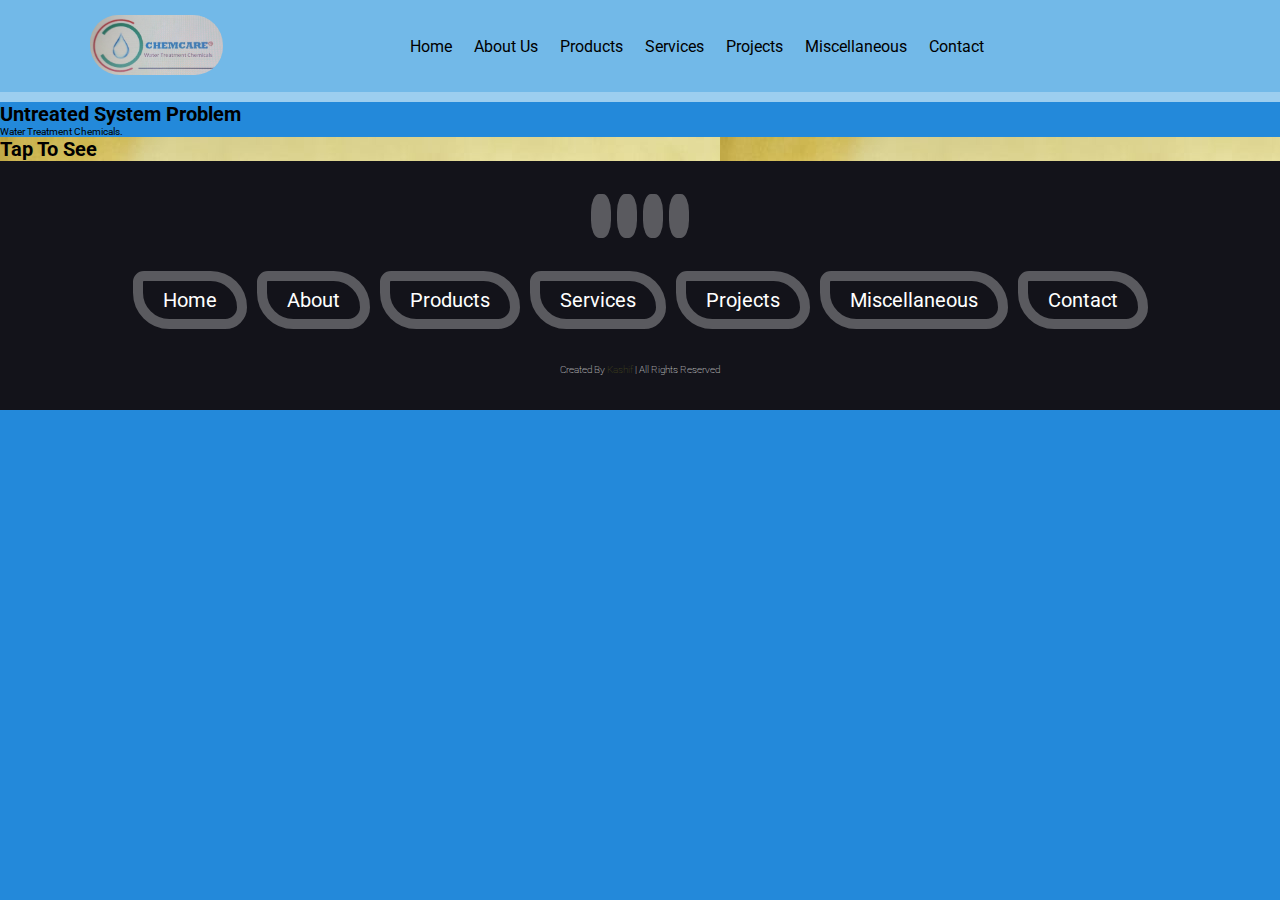
<file: miscellaneous.html>
<!DOCTYPE html>
<html lang="en">

<head>
    <meta charset="UTF-8">
    <meta name="viewport" content="width=device-width, initial-scale=1.0">
    <link rel="stylesheet" href="styles.css">
    <title>chemcare</title>
</head>

<body>
    <header class="header">
        <a href="#" class=logo>
            <img src="chmcr-logo.jpg" alt="">
        </a>
        <nav class="navbar">
            <a href="index.html">home</a>
            <a href="about.html">about us</a>
            <a href="products.html">products</a>
            <a href="services.html">services</a>
            <a href="projects.html">projects</a>
            <a href="miscellaneous.html">Miscellaneous</a>
            <a href="contacts.html">contact</a>
        </nav>
        <div class="icons">
            <div class="fas fa-search" id="search-btn"></div>
            <div class="fas fa-shopping-cart" id="cart-btn"></div>
            <div class="fas fa-bars" id="menu-btn"></div>
        </div>
        <div class="search-form">
            <input type="search" id="search-box" placeholder="search here...">
            <label for="search-box" class="fas fa-search"></label>
        </div>

        <!-- <div class="cart-items-container">
            <div class="cart-item">
                <span class="fas fa-times"></span>
                <img src="cart1.jpg" alt="">
                <div class="content">
                    <h3>cart item 01</h3>
                    <div class="price">1800/-</div>
                </div>
            </div>
            <div class="cart-item">
                <span class="fas fa-times"></span>
                <img src="cart2.jpg" alt="">
                <div class="content">
                    <h3>cart item 01</h3>
                    <div class="price">1300/-</div>
                </div>
            </div>
            <div class="cart-item">
                <span class="fas fa-times"></span>
                <img src="cart3.png" alt="">
                <div class="content">
                    <h3>cart item 01</h3>
                    <div class="price">1500/-</div>
                </div>
            </div>
            <div class="cart-item">
                <span class="fas fa-times"></span>
                <img src="cart4.jpg" alt="">
                <div class="content">
                    <h3>cart item 01</h3>
                    <div class="price">1500/-</div>
                </div>
            </div>
            <a href="#" class="btn">checkout now</a>
        </div> -->

    </header>
    <!-- header section ends -->

    <div class="misc-content">
        <h1>Untreated System Problem</h1>
        <p>Water Treatment Chemicals.</p>
    </div>

    <div class="misc-container">
        <div class="panel active" style="background-image: url(misc-pic1.jpg);">
            <h1>Tap to see</h1>
        </div>
        <div class="panel" style="background-image: url(misc-pic2.jpg);">
            <!-- <h1></h1> -->
        </div>
        <div class="panel" style="background-image: url(misc-pic3.jpg);">
            <!-- <h1>expanding cards</h1> -->
        </div>
        <div class="panel" style="background-image: url(misc-pic4.jpg);">
            <!-- <h1>expanding cards</h1> -->
        </div>
        <div class="panel" style="background-image: url(misc-pic5.jpg);">
            <!-- <h1>expanding cards</h1> -->
        </div>
        <div class="panel" style="background-image: url(misc-pic6.jpg);">
            <!-- <h1>expanding cards</h1> -->
        </div>
        <div class="panel" style="background-image: url(misc-pic7.jpg);">
            <!-- <h1>expanding cards</h1> -->
        </div>
        <div class="panel" style="background-image: url(misc-pic8.jpg);">
            <!-- <h1>expanding cards</h1> -->
        </div>
        <div class="panel" style="background-image: url(misc-pic9.jpg);">
            <!-- <h1>expanding cards</h1> -->
        </div>
        <div class="panel" style="background-image: url(misc-pic10.jpg);">
            <!-- <h1>expanding cards</h1> -->
        </div>
        <div class="panel" style="background-image: url(misc-pic11.jpg);">
            <!-- <h1>expanding cards</h1> -->
        </div>
        <div class="panel" style="background-image: url(misc-pic12.jpg);">
            <!-- <h1>expanding cards</h1> -->
        </div>
        <div class="panel" style="background-image: url(misc-pic13.jpg);">
            <!-- <h1>expanding cards</h1> -->
        </div>
        <div class="panel" style="background-image: url(misc-pic14.jpg);">
            <!-- <h1>expanding cards</h1> -->
        </div>
        <div class="panel" style="background-image: url(misc-pic15.jpg);">
            <!-- <h1>expanding cards</h1> -->
        </div>
        <div class="panel" style="background-image: url(misc-pic16.jpg);">
            <!-- <h1>expanding cards</h1> -->
        </div>
        <div class="panel" style="background-image: url(misc-pic17.jpg);">
            <!-- <h1>expanding cards</h1> -->
        </div>
        <div class="panel" style="background-image: url(misc-pic18.jpg);">
            <!-- <h1>expanding cards</h1> -->
        </div>
        <div class="panel" style="background-image: url(misc-pic19.jpg);">
            <!-- <h1>expanding cards</h1> -->
        </div>
        <div class="panel" style="background-image: url(misc-pic20.jpg);">
            <!-- <h1>expanding cards</h1> -->
        </div>
        <div class="panel" style="background-image: url(misc-pic21.jpg);">
            <!-- <h1>expanding cards</h1> -->
        </div>
    </div>

      <!-- footer section starts -->

      <section class="footer">

        <div class="share">

            <a href="https://www.facebook.com/chemcares/" class="fab fa-facebook"></a>
            <a href="https://twitter.com/Chemcares" class="fab fa-x-twitter"></a>
            <a href="https://wa.link/b1hhcv" class="fab fa-whatsapp"></a>
            <a href="linkedin.com/company/chemcares" class="fab fa-linkedin"></a>
        </div>

        <div class="links">
            <a href="index.html">home</a>
            <a href="about.html">about</a>
            <a href="products.html">products</a>
            <a href="services.html">services</a>
            <a href="projects.html">projects</a>
            <a href="miscellaneous.html">Miscellaneous</a>
            <a href="contacts.html">contact</a>
        </div>

        <div class="credit">created by<span> Kashif </span> | all rights reserved</div>

    </section>

    <!-- footer section ends -->

    <script src="script.js"></script>

    <script>
        const panels = document.querySelectorAll(".panel");

        panels.forEach((panel) => {
            panel.addEventListener("click", () => {
                removeActiveClasses();
                panel.classList.add("active");
            });
        });

        function removeActiveClasses() {
            panels.forEach((panel) => {
                panel.classList.remove("active");
            })
        }
    </script>


</body>

</html>
</file>
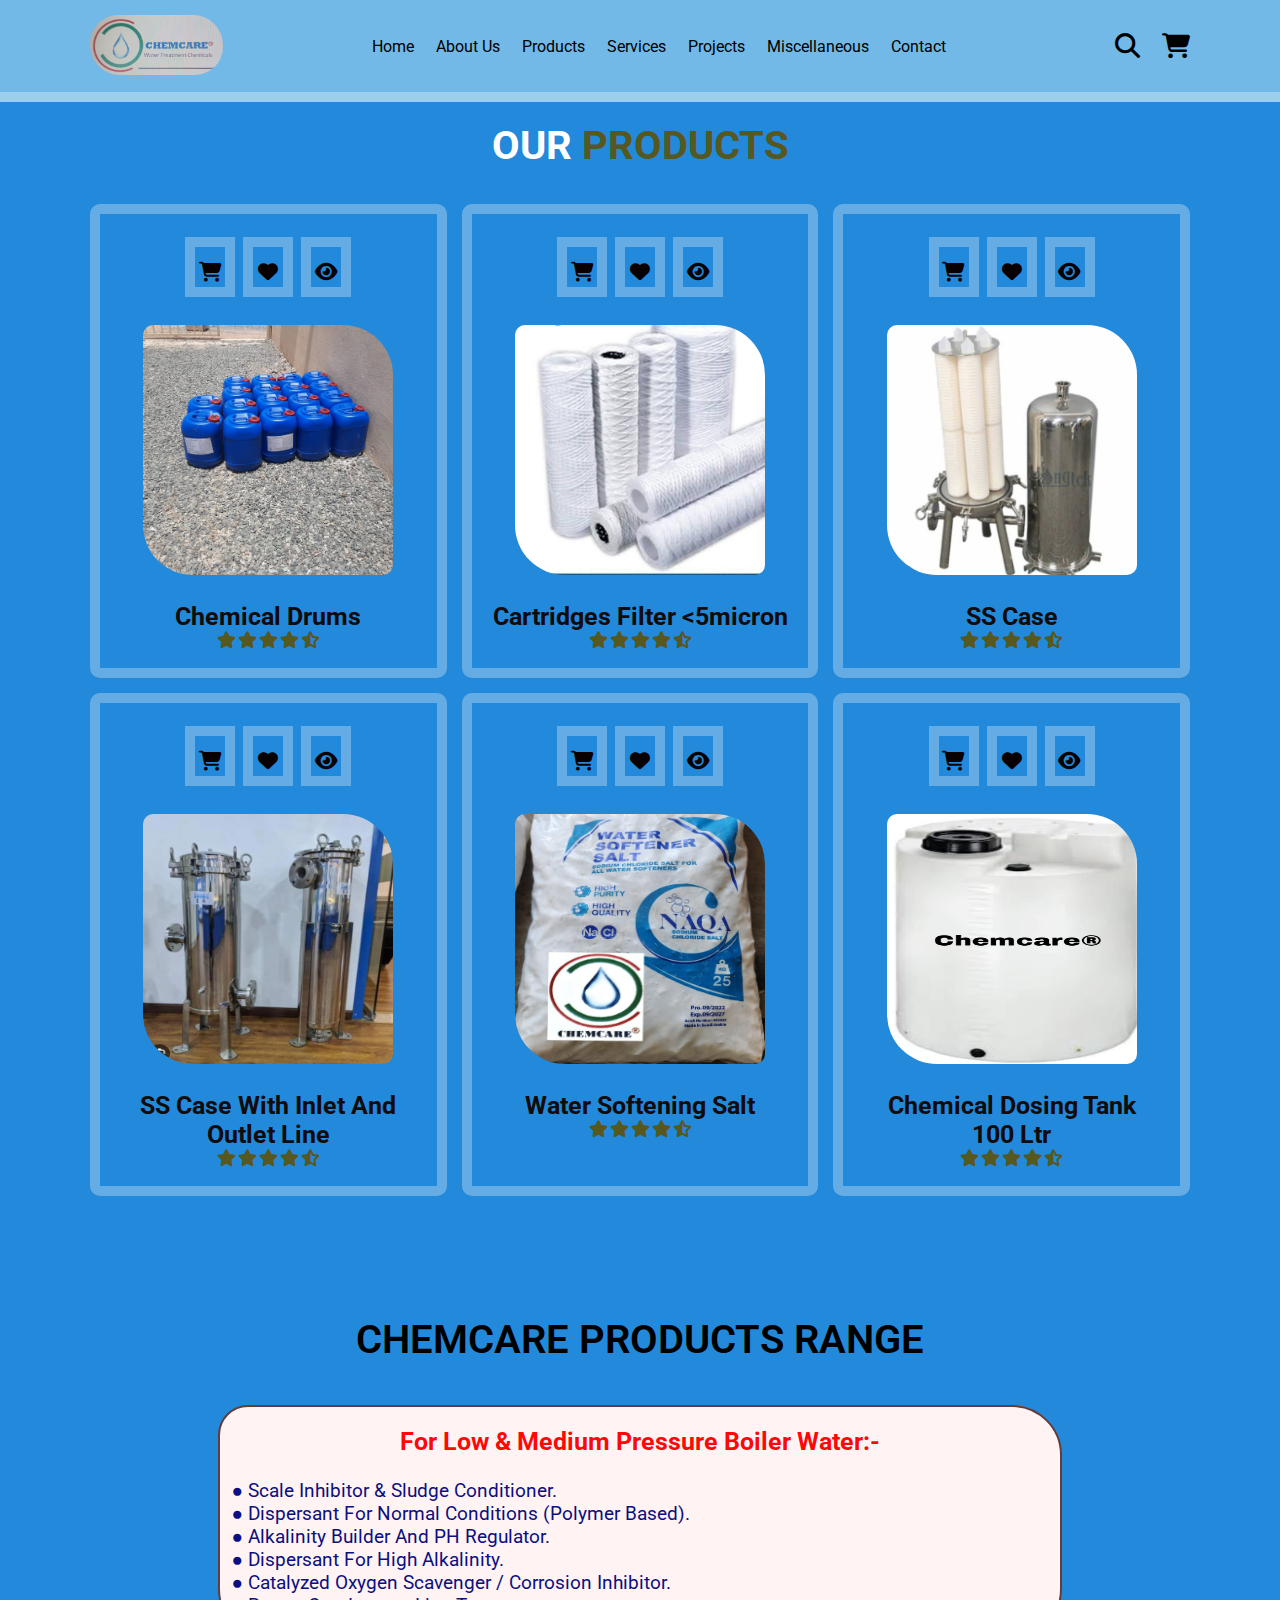
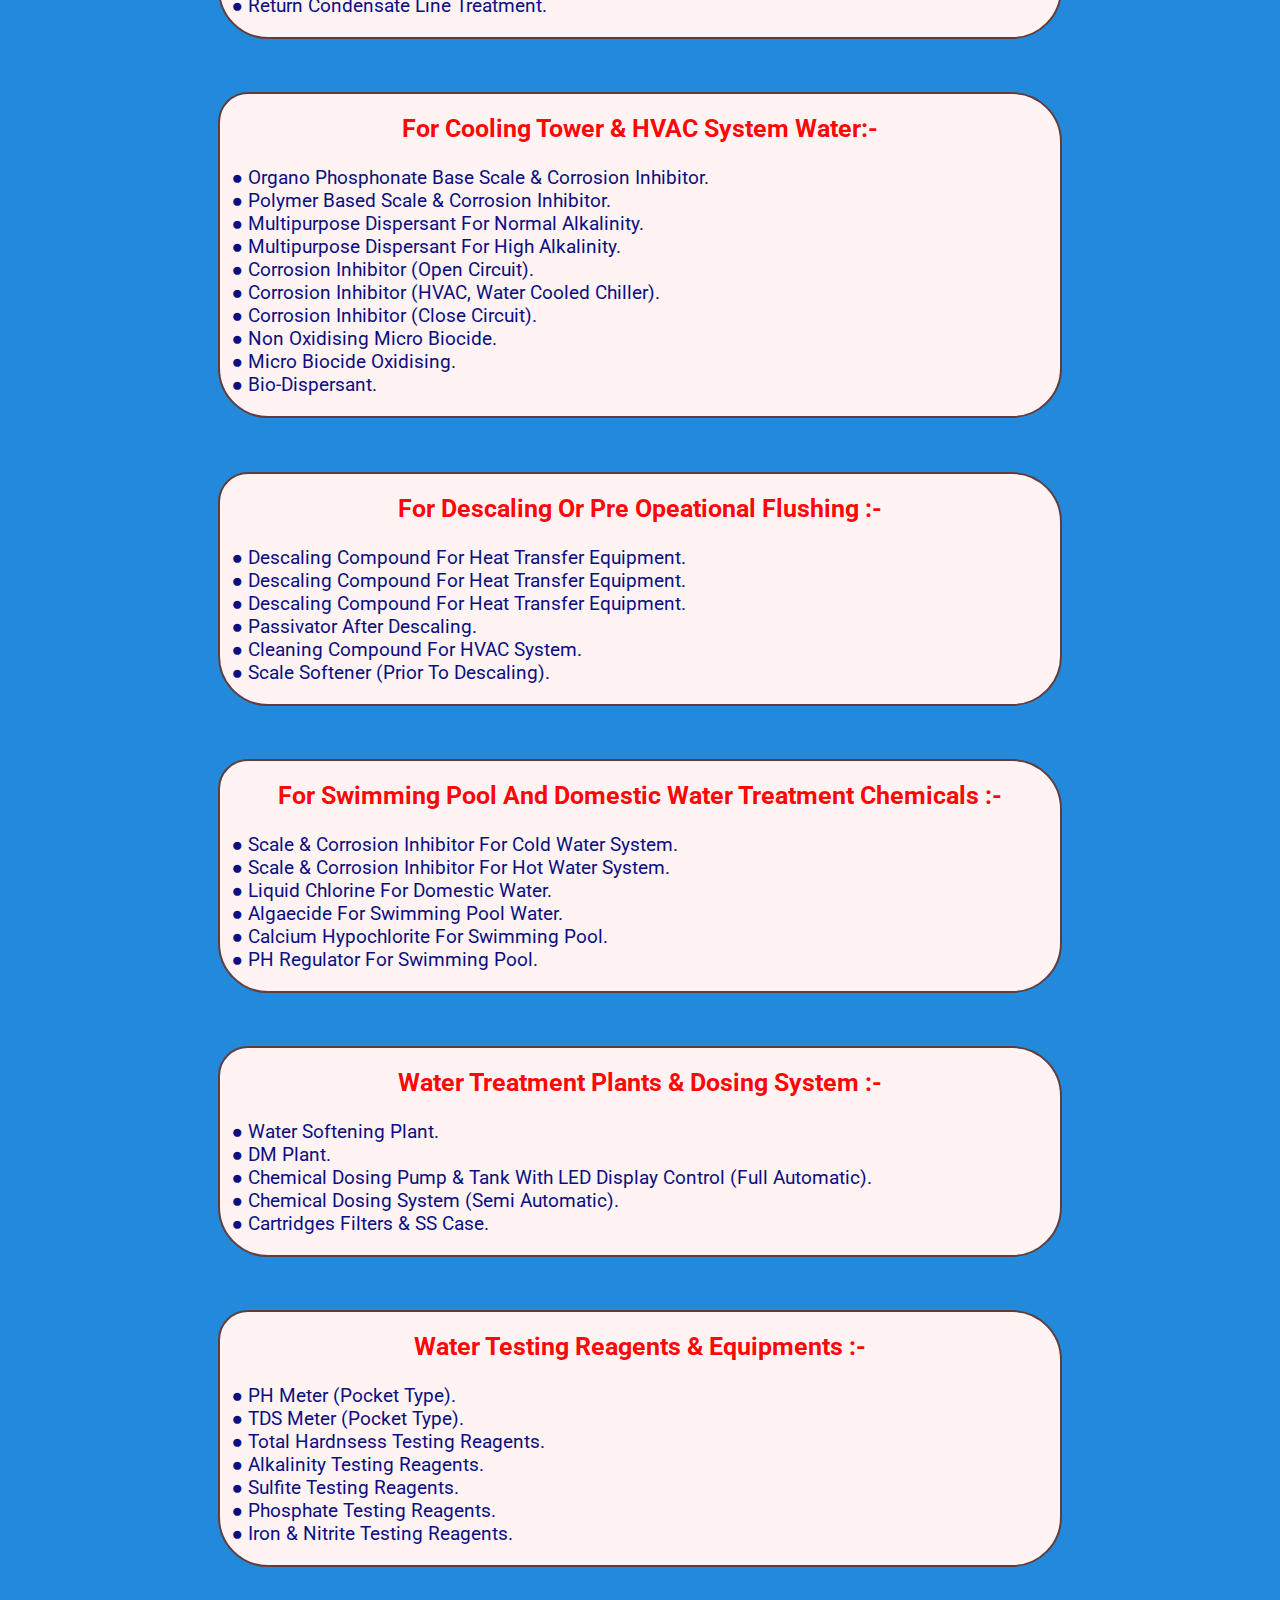
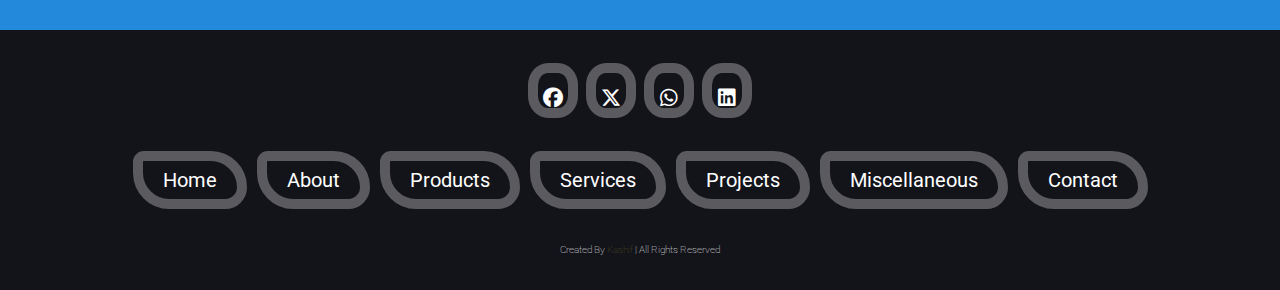
<file: products.html>
<!DOCTYPE html>
<html lang="en">

<head>
    <meta charset="UTF-8">
    <meta name="viewport" content="width=device-width, initial-scale=1.0">
    <title>Chemcares</title>
    <link rel="stylesheet" href="https://cdnjs.cloudflare.com/ajax/libs/font-awesome/6.5.1/css/all.min.css">
    <link rel="stylesheet" href="styles.css">
</head>

<body>

    <header class="header">
        <a href="#" class=logo>
            <img src="chmcr-logo.jpg" alt="">
        </a>
        <nav class="navbar">
            <a href="index.html">home</a>
            <a href="about.html">about us</a>
            <a href="products.html">products</a>
            <a href="services.html">services</a>
            <a href="projects.html">projects</a>
            <a href="miscellaneous.html">Miscellaneous</a>
            <a href="contacts.html">contact</a>
        </nav>
        <div class="icons">
            <div class="fas fa-search" id="search-btn"></div>
            <div class="fas fa-shopping-cart" id="cart-btn"></div>
            <div class="fas fa-bars" id="menu-btn"></div>
        </div>
        <div class="search-form">
            <input type="search" id="search-box" placeholder="search here...">
            <label for="search-box" class="fas fa-search"></label>
        </div>

        <!-- <div class="cart-items-container">
            <div class="cart-item">
                <span class="fas fa-times"></span>
                <img src="cart1.jpg" alt="">
                <div class="content">
                    <h3>cart item 01</h3>
                    <div class="price">1800/-</div>
                </div>
            </div>
            <div class="cart-item">
                <span class="fas fa-times"></span>
                <img src="cart2.jpg" alt="">
                <div class="content">
                    <h3>cart item 01</h3>
                    <div class="price">1300/-</div>
                </div>
            </div>
            <div class="cart-item">
                <span class="fas fa-times"></span>
                <img src="cart3.png" alt="">
                <div class="content">
                    <h3>cart item 01</h3>
                    <div class="price">1500/-</div>
                </div>
            </div>
            <div class="cart-item">
                <span class="fas fa-times"></span>
                <img src="cart4.jpg" alt="">
                <div class="content">
                    <h3>cart item 01</h3>
                    <div class="price">1500/-</div>
                </div>
            </div>
            <a href="#" class="btn">checkout now</a>
        </div> -->

    </header>
    <!-- header section ends -->



    <section class="sub-products" id="sub-products">
        <h1 class="heading"> our <span>products</span></h1>
        <div class="box-container">
            <div class="box">
                <div class="icons">
                    <a href="#" class="fas fa-shopping-cart"></a>
                    <a href="#" class="fas fa-heart"></a>
                    <a href="#" class="fas fa-eye"></a>
                </div>
                <div class="image">
                    <img src="op1.jpg" alt="">
                </div>
                <div class="content">
                    <h3>Chemical Drums</h3>
                    <div class="stars">
                        <i class="fas fa-star"></i>
                        <i class="fas fa-star"></i>
                        <i class="fas fa-star"></i>
                        <i class="fas fa-star"></i>
                        <i class="fas fa-star-half-alt"></i>
                    </div>
                    <!-- <div class="price">$15000 <span>$5555.22</span></div> -->
                </div>
            </div>

            <div class="box">
                <div class="icons">
                    <a href="#" class="fas fa-shopping-cart"></a>
                    <a href="#" class="fas fa-heart"></a>
                    <a href="#" class="fas fa-eye"></a>
                </div>
                <div class="image">
                    <img src="op2.jpg" alt="">
                </div>
                <div class="content">
                    <h3>Cartridges Filter <5micron </h3>
                    <div class="stars">
                        <i class="fas fa-star"></i>
                        <i class="fas fa-star"></i>
                        <i class="fas fa-star"></i>
                        <i class="fas fa-star"></i>
                        <i class="fas fa-star-half-alt"></i>
                    </div>
                    <!-- <div class="price">$15000 <span>$5555.22</span></div> -->
                </div>
            </div>

            <div class="box">
                <div class="icons">
                    <a href="#" class="fas fa-shopping-cart"></a>
                    <a href="#" class="fas fa-heart"></a>
                    <a href="#" class="fas fa-eye"></a>
                </div>
                <div class="image">
                    <img src="op3.jpg" class="user" alt="">
                </div>
                <div class="content">
                    <h3>SS Case</h3>
                    <div class="stars">
                        <i class="fas fa-star"></i>
                        <i class="fas fa-star"></i>
                        <i class="fas fa-star"></i>
                        <i class="fas fa-star"></i>
                        <i class="fas fa-star-half-alt"></i>
                    </div>
                    <!-- <div class="price">$15000 <span>$5555.22</span></div> -->
                </div>
            </div>

            <div class="box">
                <div class="icons">
                    <a href="#" class="fas fa-shopping-cart"></a>
                    <a href="#" class="fas fa-heart"></a>
                    <a href="#" class="fas fa-eye"></a>
                </div>
                <div class="image">
                    <img src="op4.jpg" class="user" alt="">
                </div>
                <div class="content">
                    <h3>SS Case With Inlet And Outlet Line</h3>
                    <div class="stars">
                        <i class="fas fa-star"></i>
                        <i class="fas fa-star"></i>
                        <i class="fas fa-star"></i>
                        <i class="fas fa-star"></i>
                        <i class="fas fa-star-half-alt"></i>
                    </div>
                    <!-- <div class="price">$15000 <span>$5555.22</span></div> -->
                </div>
            </div>

            <div class="box">
                <div class="icons">
                    <a href="#" class="fas fa-shopping-cart"></a>
                    <a href="#" class="fas fa-heart"></a>
                    <a href="#" class="fas fa-eye"></a>
                </div>
                <div class="image">
                    <img src="op5.jpg" class="user" alt="">
                </div>
                <div class="content">
                    <h3>Water Softening Salt</h3>
                    <div class="stars">
                        <i class="fas fa-star"></i>
                        <i class="fas fa-star"></i>
                        <i class="fas fa-star"></i>
                        <i class="fas fa-star"></i>
                        <i class="fas fa-star-half-alt"></i>
                    </div>
                    <!-- <div class="price">$15000 <span>$5555.22</span></div> -->
                </div>
            </div>

            <div class="box">
                <div class="icons">
                    <a href="#" class="fas fa-shopping-cart"></a>
                    <a href="#" class="fas fa-heart"></a>
                    <a href="#" class="fas fa-eye"></a>
                </div>
                <div class="image">
                    <img src="op6.jpg" class="user" alt="chemical dosing tank">
                </div>
                <div class="content">
                    <h3>Chemical dosing tank 100 Ltr</h3>
                    <div class="stars">
                        <i class="fas fa-star"></i>
                        <i class="fas fa-star"></i>
                        <i class="fas fa-star"></i>
                        <i class="fas fa-star"></i>
                        <i class="fas fa-star-half-alt"></i>
                    </div>
                    <!-- <div class="price">$15000 <span>$5555.22</span></div> -->
                </div>
            </div>

        </div>
    </section>





    <section class="sub-products-content">
        <h1>CHEMCARE PRODUCTS RANGE</h1>
        <div class="row-products">
            <div class="sub-products-col">
                <h2>For Low & Medium pressure Boiler Water:-</h2>
                <p>
                    <br>
                    ● Scale Inhibitor & Sludge Conditioner.
                    <br> ● Dispersant For Normal Conditions (Polymer Based).
                    <br> ● Alkalinity builder and pH regulator.
                    <br> ● Dispersant For High Alkalinity.
                    <br> ● Catalyzed Oxygen Scavenger / Corrosion Inhibitor.
                    <br> ● Return Condensate Line Treatment.
                </p>
            </div>
            <br>
            <div class="sub-products-col">
                <h2>For Cooling Tower & HVAC System Water:-</h2>
                <p>
                    <br>
                    ● Organo phosphonate base Scale & Corrosion Inhibitor.
                <br>● Polymer based Scale & Corrosion Inhibitor.
                <br>● Multipurpose Dispersant For Normal Alkalinity.
                <br>● Multipurpose Dispersant For High Alkalinity.
                <br>● Corrosion Inhibitor (Open Circuit).
                <br>● Corrosion Inhibitor (HVAC, Water Cooled Chiller).
                <br> ● Corrosion Inhibitor (Close Circuit).
                <br> ● Non Oxidising Micro biocide.
                <br> ● Micro biocide oxidising.
                <br> ● Bio-Dispersant.
                </p>
            </div>
            <br>
            <div class="sub-products-col">

                <h2>For descaling or Pre Opeational Flushing :-</h2>
                <p>
                    <br>
                    ● Descaling Compound for Heat Transfer Equipment.
                <br>● Descaling Compound for Heat Transfer Equipment.
                <br>● Descaling Compound for Heat Transfer Equipment.
                <br>● Passivator After Descaling.
                <br>● Cleaning Compound For HVAC System.
                <br>● Scale Softener (Prior To Descaling).
                </p>
            </div>

            <br>
            <div class="sub-products-col">
                <h2>For Swimming Pool and domestic Water treatment Chemicals :- </h2>
                <p>
                    <br>
                    ● Scale & corrosion inhibitor for Cold water system.
                <br> ● Scale & corrosion inhibitor for hot water system.
                <br> ● Liquid Chlorine for domestic water.
                <br> ● Algaecide for swimming pool water.
                <br> ● Calcium Hypochlorite for swimming Pool.
                <br> ● pH regulator for swimming Pool.
                </p>
            </div>
            <br>
            <div class="sub-products-col">
                <h2>Water treatment plants & dosing system :- </h2>
                <p>
                    <br>
                    ● Water Softening Plant.
                    <br> ● DM plant.
                    <br> ● Chemical dosing pump & tank with LED display control (Full Automatic).
                    <br> ● Chemical dosing system (Semi automatic).
                    <br> ● Cartridges Filters & SS Case.
                </p>
            </div>


            <br>
            <div class="sub-products-col">

                <h2>Water testing reagents & equipments :- </h2>
                <p>
                    <br>
                ● pH Meter (Pocket Type).
                <br> ● TDS Meter (Pocket Type).
                <br>● Total Hardnsess testing reagents.
                <br> ● Alkalinity testing reagents.
                <br> ● Sulfite testing reagents.
                <br> ● Phosphate testing reagents.
                <br> ● Iron & Nitrite testing reagents.

                </p>
            </div>

        </div>
    </section>




    <!-- footer section starts -->

    <section class="footer">

        <div class="share">

            <a href="https://www.facebook.com/chemcares/" class="fab fa-facebook"></a>
            <a href="https://twitter.com/Chemcares" class="fab fa-x-twitter"></a>
            <a href="https://wa.link/b1hhcv" class="fab fa-whatsapp"></a>
            <a href="linkedin.com/company/chemcares" class="fab fa-linkedin"></a>
        </div>

        <div class="links">
            <a href="index.html">home</a>
            <a href="about.html">about</a>
            <a href="products.html">products</a>
            <a href="services.html">services</a>
            <a href="projects.html">projects</a>
            <a href="miscellaneous.html">Miscellaneous</a>
            <a href="contacts.html">contact</a>
        </div>

        <div class="credit">created by<span> Kashif </span> | all rights reserved</div>

    </section>

    <!-- footer section ends -->

    <script src="script.js"></script>
</body>

</html>
</file>
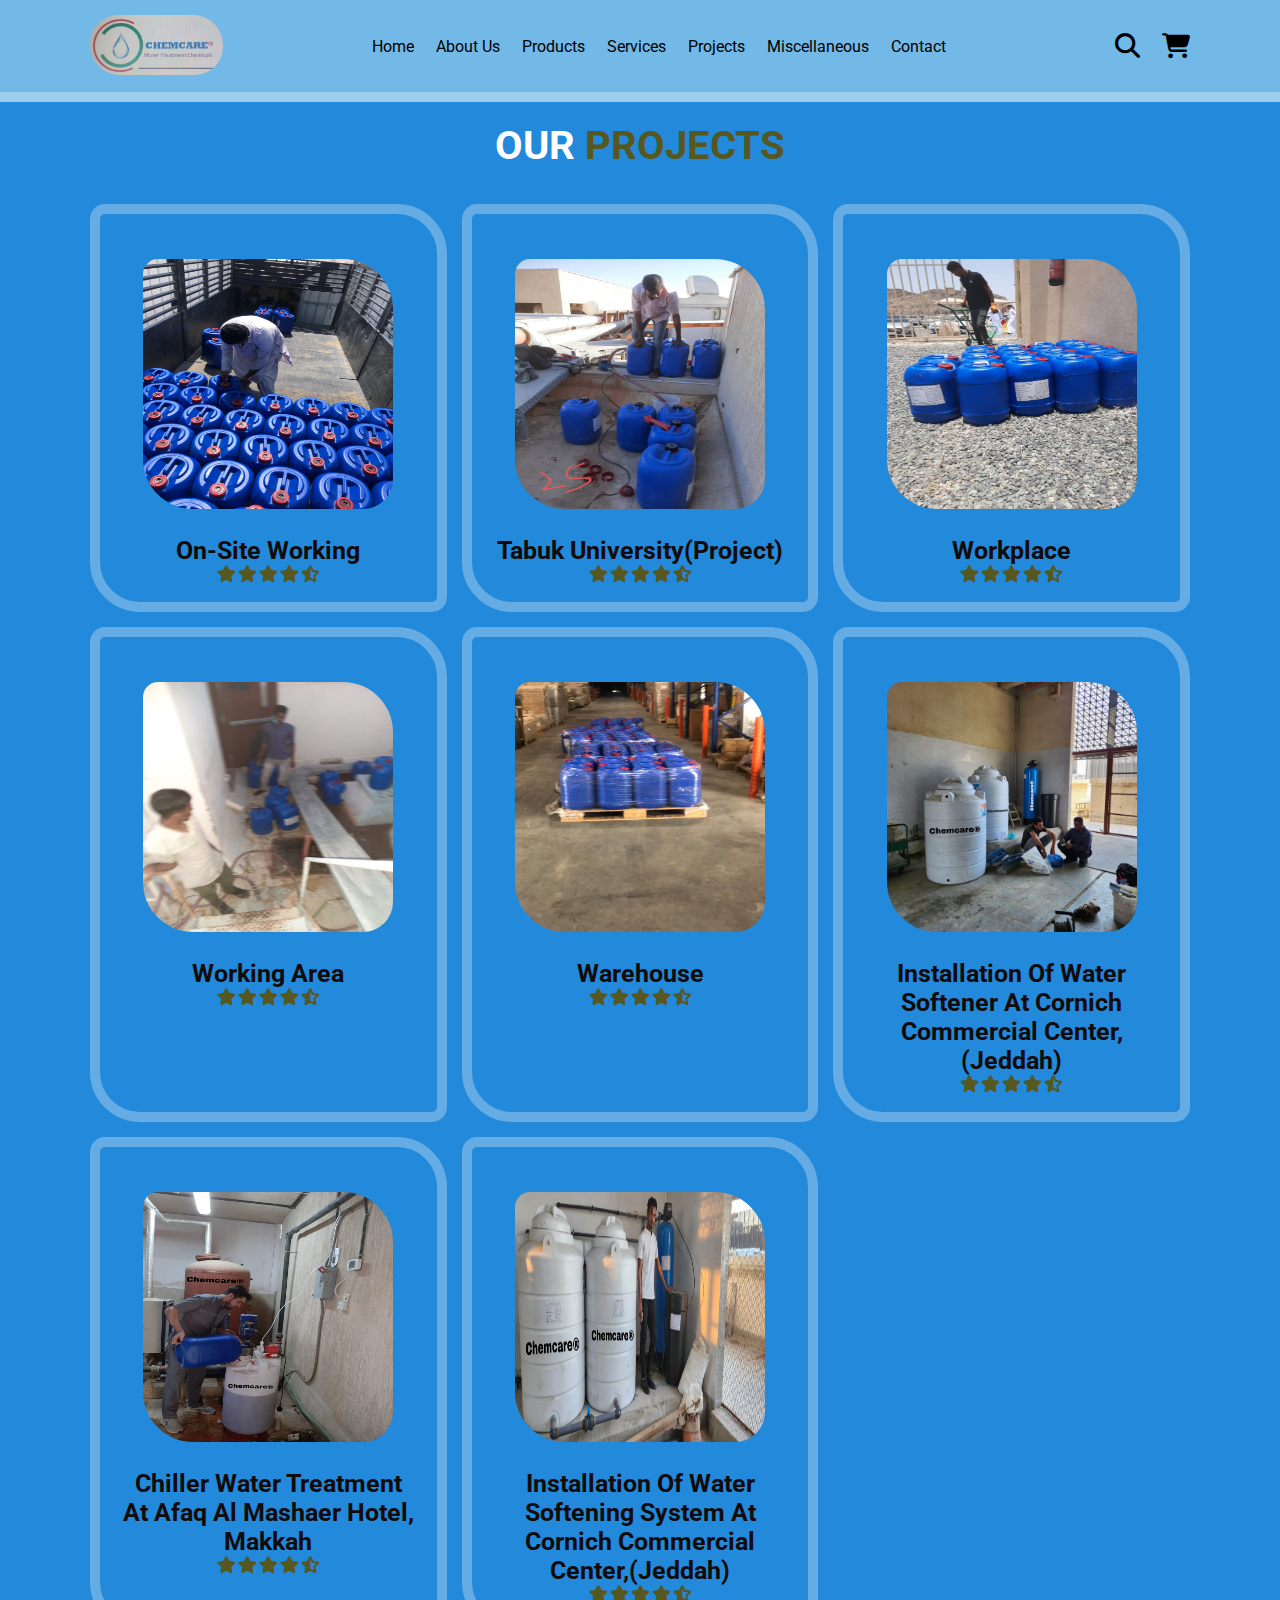
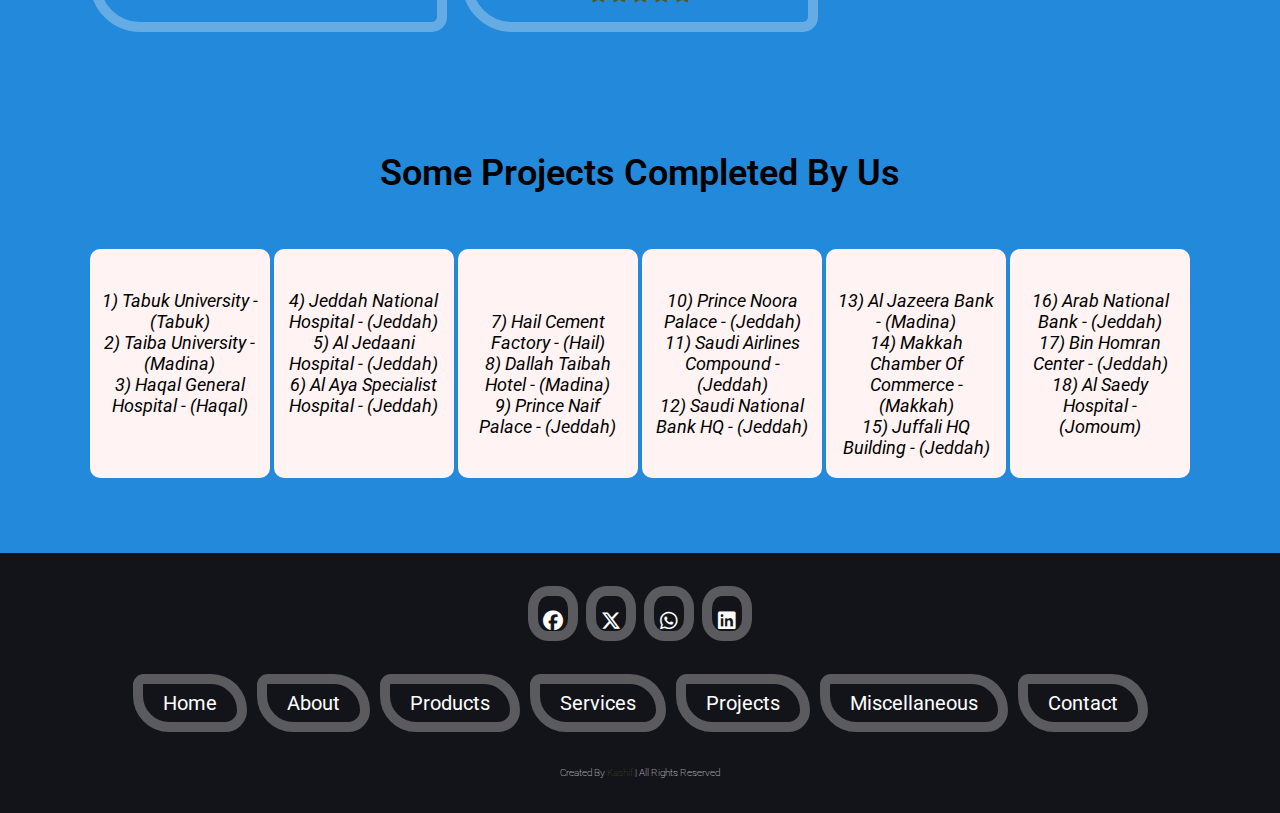
<file: projects.html>
<!DOCTYPE html>
<html lang="en">

<head>
    <meta charset="UTF-8">
    <meta name="viewport" content="width=device-width, initial-scale=1.0">
    <title>Chemcares</title>
    <link rel="stylesheet" href="https://cdnjs.cloudflare.com/ajax/libs/font-awesome/6.5.1/css/all.min.css">
    <link rel="stylesheet" href="styles.css">
</head>

<body>

    <header class="header">
        <a href="#" class=logo>
            <img src="chmcr-logo.jpg" alt="">
        </a>
        <nav class="navbar">
            <a href="index.html">home</a>
            <a href="about.html">about us</a>
            <a href="products.html">products</a>
            <a href="services.html">services</a>
            <a href="projects.html">projects</a>
            <a href="miscellaneous.html">Miscellaneous</a>
            <a href="contacts.html">contact</a>
        </nav>
        <div class="icons">
            <div class="fas fa-search" id="search-btn"></div>
            <div class="fas fa-shopping-cart" id="cart-btn"></div>
            <div class="fas fa-bars" id="menu-btn"></div>
        </div>
        <div class="search-form">
            <input type="search" id="search-box" placeholder="search here...">
            <label for="search-box" class="fas fa-search"></label>
        </div>

        <!-- <div class="cart-items-container">
            <div class="cart-item">
                <span class="fas fa-times"></span>
                <img src="cart1.jpg" alt="">
                <div class="content">
                    <h3>cart item 01</h3>
                    <div class="price">1800/-</div>
                </div>
            </div>
            <div class="cart-item">
                <span class="fas fa-times"></span>
                <img src="cart2.jpg" alt="">
                <div class="content">
                    <h3>cart item 01</h3>
                    <div class="price">1300/-</div>
                </div>
            </div>
            <div class="cart-item">
                <span class="fas fa-times"></span>
                <img src="cart3.png" alt="">
                <div class="content">
                    <h3>cart item 01</h3>
                    <div class="price">1500/-</div>
                </div>
            </div>
            <div class="cart-item">
                <span class="fas fa-times"></span>
                <img src="cart4.jpg" alt="">
                <div class="content">
                    <h3>cart item 01</h3>
                    <div class="price">1500/-</div>
                </div>
            </div>
            <a href="#" class="btn">checkout now</a>
        </div> -->

    </header>
    <!-- header section ends -->



    <section class="sub-projects" id="sub-projects">
        <h1 class="heading"> our <span>Projects</span></h1>
        <div class="box-container">
            <div class="box">

                <div class="image">
                    <img src="prjcts.jpg" alt="">
                </div>
                <div class="content">
                    <h3>On-site working</h3>
                    <div class="stars">
                        <i class="fas fa-star"></i>
                        <i class="fas fa-star"></i>
                        <i class="fas fa-star"></i>
                        <i class="fas fa-star"></i>
                        <i class="fas fa-star-half-alt"></i>
                    </div>
                    <!-- <div class="price">$15000 <span>$5555.22</span></div> -->
                </div>
            </div>

            <div class="box">

                <div class="image">
                    <img src="prjcts1.jpg" alt="">
                </div>
                <div class="content">
                    <h3>Tabuk University(project)</h3>
                    <div class="stars">
                        <i class="fas fa-star"></i>
                        <i class="fas fa-star"></i>
                        <i class="fas fa-star"></i>
                        <i class="fas fa-star"></i>
                        <i class="fas fa-star-half-alt"></i>
                    </div>
                    <!-- <div class="price">$15000 <span>$5555.22</span></div> -->
                </div>
            </div>

            <div class="box">

                <div class="image">
                    <img src="prjcts3.jpg" class="user" alt="">
                </div>
                <div class="content">
                    <h3>workplace</h3>
                    <div class="stars">
                        <i class="fas fa-star"></i>
                        <i class="fas fa-star"></i>
                        <i class="fas fa-star"></i>
                        <i class="fas fa-star"></i>
                        <i class="fas fa-star-half-alt"></i>
                    </div>
                    <!-- <div class="price">$15000 <span>$5555.22</span></div> -->
                </div>
            </div>

            <div class="box">

                <div class="image">
                    <img src="prjcts4.jpg" class="user" alt="">
                </div>
                <div class="content">
                    <h3>working area</h3>
                    <div class="stars">
                        <i class="fas fa-star"></i>
                        <i class="fas fa-star"></i>
                        <i class="fas fa-star"></i>
                        <i class="fas fa-star"></i>
                        <i class="fas fa-star-half-alt"></i>
                    </div>
                    <!-- <div class="price">$15000 <span>$5555.22</span></div> -->
                </div>
            </div>

            <div class="box">

                <div class="image">
                    <img src="prjcts5.jpg" class="user" alt="">
                </div>
                <div class="content">
                    <h3>Warehouse</h3>
                    <div class="stars">
                        <i class="fas fa-star"></i>
                        <i class="fas fa-star"></i>
                        <i class="fas fa-star"></i>
                        <i class="fas fa-star"></i>
                        <i class="fas fa-star-half-alt"></i>
                    </div>
                    <!-- <div class="price">$15000 <span>$5555.22</span></div> -->
                </div>
            </div>

            <div class="box">

                <div class="image">
                    <img src="prjcts6.jpg" class="user" alt="">
                </div>
                <div class="content">
                    <h3>Installation of water softener at Cornich Commercial Center,(Jeddah)</h3>
                    <div class="stars">
                        <i class="fas fa-star"></i>
                        <i class="fas fa-star"></i>
                        <i class="fas fa-star"></i>
                        <i class="fas fa-star"></i>
                        <i class="fas fa-star-half-alt"></i>
                    </div>
                    <!-- <div class="price">$15000 <span>$5555.22</span></div> -->
                </div>
            </div>
            <div class="box">

                <div class="image">
                    <img src="prjcts7.jpg" class="user" alt="">
                </div>
                <div class="content">
                    <h3>Chiller water treatment at Afaq Al Mashaer Hotel, Makkah</h3>
                    <div class="stars">
                        <i class="fas fa-star"></i>
                        <i class="fas fa-star"></i>
                        <i class="fas fa-star"></i>
                        <i class="fas fa-star"></i>
                        <i class="fas fa-star-half-alt"></i>
                    </div>
                    <!-- <div class="price">$15000 <span>$5555.22</span></div> -->
                </div>
            </div>
            <div class="box">

                <div class="image">
                    <img src="prjcts8.jpg" class="user" alt="">
                </div>
                <div class="content">
                    <h3>Installation of water softening system at Cornich Commercial Center,(Jeddah)</h3>
                    <div class="stars">
                        <i class="fas fa-star"></i>
                        <i class="fas fa-star"></i>
                        <i class="fas fa-star"></i>
                        <i class="fas fa-star"></i>
                        <i class="fas fa-star-half-alt"></i>
                    </div>
                    <!-- <div class="price">$15000 <span>$5555.22</span></div> -->
                </div>
            </div>

        </div>
    </section>





    <section class="sub-projects-content">
        <h1>Some Projects Completed by us</h1>
        <div class="row-projects">
            <div class="sub-projects-col">
                <h2></h2>
                <p>
                    <br> 1) Tabuk University - (Tabuk)
                    <br>2) Taiba University - (Madina)
                    <br> 3) Haqal General Hospital - (Haqal)

                </p>
            </div>
            <br>
            <div class="sub-projects-col">
                <h2></h2>
                <p>
                    <br>
                    4) Jeddah National Hospital - (Jeddah)
                    <br> 5) Al Jedaani Hospital - (Jeddah)
                    <br> 6) Al Aya Specialist Hospital - (Jeddah)

                </p>
            </div>
            <br>
            <div class="sub-projects-col">

                <h2></h2>
                <p>
                    <br>
                    <br> 7) Hail Cement Factory - (Hail)
                    <br> 8) Dallah Taibah Hotel - (Madina)
                    <br> 9) Prince Naif Palace - (Jeddah)

                </p>
            </div>

            <br>
            <div class="sub-projects-col">
                <h2></h2>
                <p>
                    <br>
                    10) Prince Noora Palace - (Jeddah)
                    <br> 11) Saudi Airlines compound - (Jeddah)
                    <br> 12) Saudi National Bank HQ - (Jeddah)

                </p>
            </div>
            <br>
            <div class="sub-projects-col">
                <h2></h2>
                <p>
                    <br>
                    13) Al Jazeera Bank - (Madina)
                    <br> 14) Makkah Chamber of Commerce - (Makkah)
                    <br> 15) Juffali HQ Building - (Jeddah)

                </p>
            </div>


            <br>
            <div class="sub-projects-col">

                <h2> </h2>
                <p>
                    <br>
                    16) Arab National Bank - (Jeddah)
                    <br> 17) Bin Homran Center - (Jeddah)
                    <br> 18) Al Saedy Hospital - (Jomoum)
                </p>
            </div>

        </div>
    </section>




    <!-- footer section starts -->

    <section class="footer">

        <div class="share">

            <a href="https://www.facebook.com/chemcares/" class="fab fa-facebook"></a>
            <a href="https://twitter.com/Chemcares" class="fab fa-x-twitter"></a>
            <a href="https://wa.link/b1hhcv" class="fab fa-whatsapp"></a>
            <a href="linkedin.com/company/chemcares" class="fab fa-linkedin"></a>
        </div>

        <div class="links">
            <a href="index.html">home</a>
            <a href="about.html">about</a>
            <a href="products.html">products</a>
            <a href="services.html">services</a>
            <a href="projects.html">projects</a>
            <a href="miscellaneous.html">Miscellaneous</a>
            <a href="contacts.html">contact</a>
        </div>

        <div class="credit">created by<span> Kashif </span> | all rights reserved</div>

    </section>

    <!-- footer section ends -->

    <script src="script.js"></script>
</body>

</html>
</file>
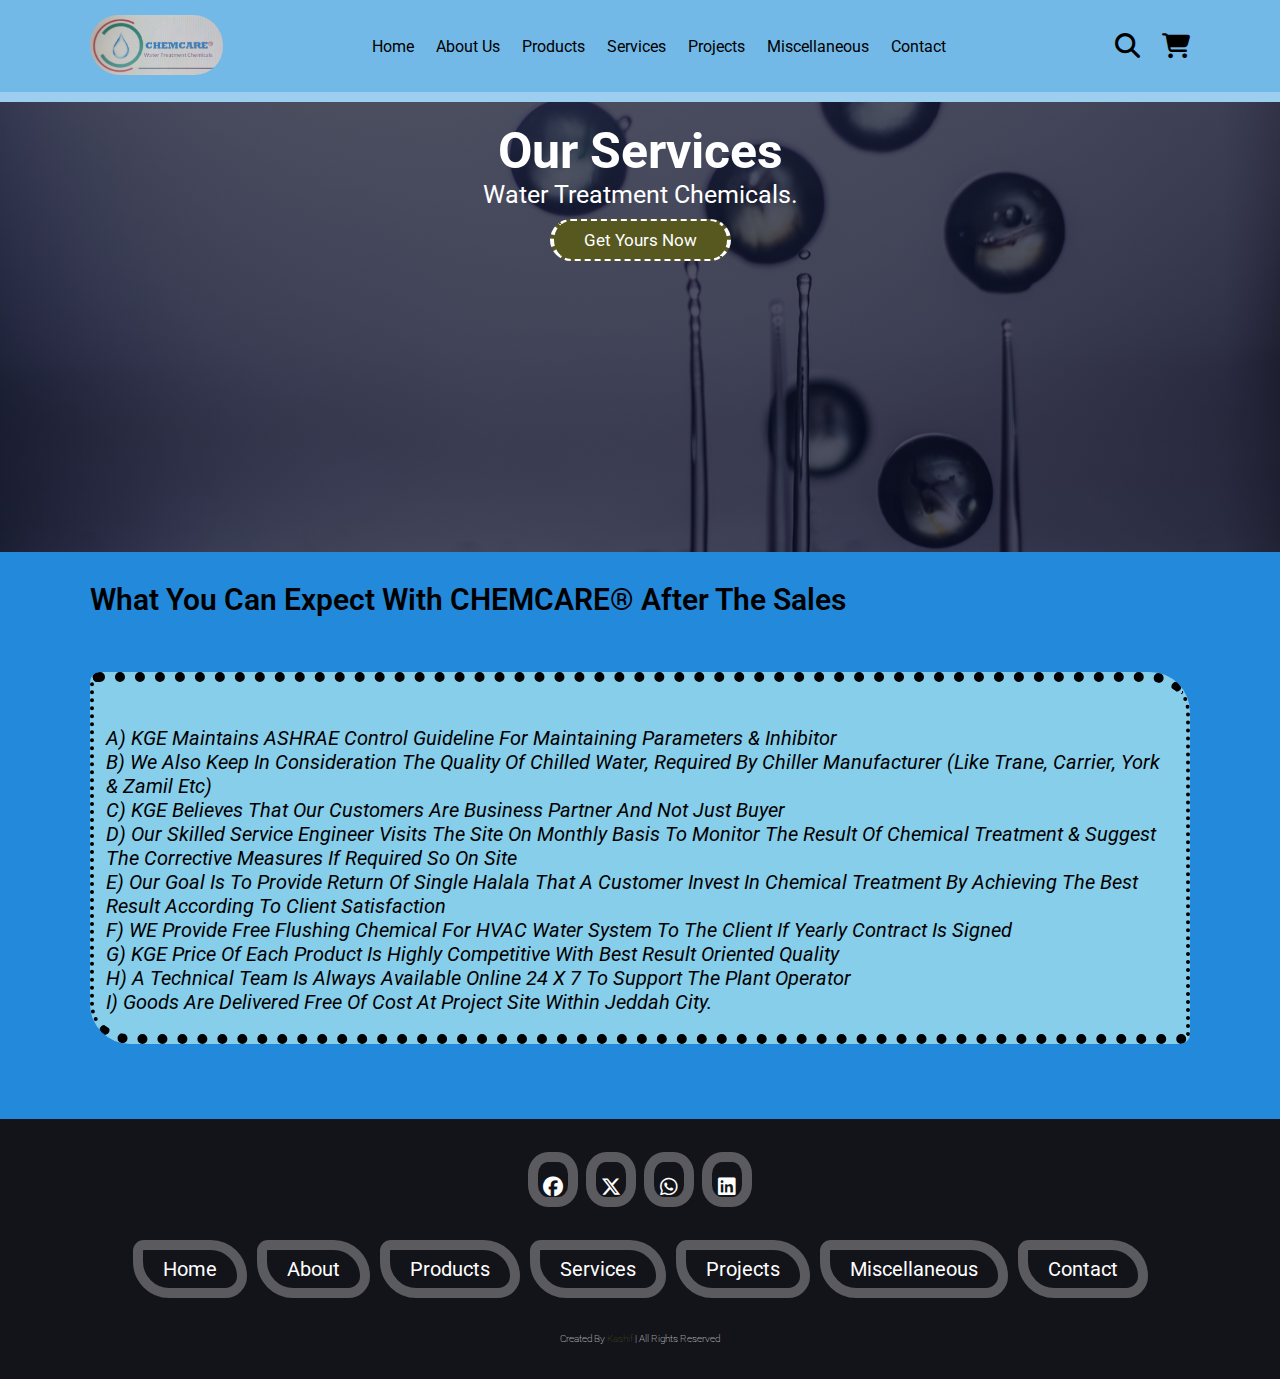
<file: services.html>
<!DOCTYPE html>
<html lang="en">

<head>
    <meta charset="UTF-8">
    <meta name="viewport" content="width=device-width, initial-scale=1.0">
    <title>Chemcares</title>
    <link rel="stylesheet" href="https://cdnjs.cloudflare.com/ajax/libs/font-awesome/6.5.1/css/all.min.css">
    <link rel="stylesheet" href="styles.css">
</head>

<body>

    <header class="header">
        <a href="#" class=logo>
            <img src="chmcr-logo.jpg" alt="">
        </a>
        <nav class="navbar">
            <a href="index.html">home</a>
            <a href="about.html">about us</a>
            <a href="products.html">products</a>
            <a href="services.html">services</a>
            <a href="projects.html">projects</a>
            <a href="miscellaneous.html">Miscellaneous</a>
            <a href="contacts.html">contact</a>
        </nav>
        <div class="icons">
            <div class="fas fa-search" id="search-btn"></div>
            <div class="fas fa-shopping-cart" id="cart-btn"></div>
            <div class="fas fa-bars" id="menu-btn"></div>
        </div>
        <div class="search-form">
            <input type="search" id="search-box" placeholder="search here...">
            <label for="search-box" class="fas fa-search"></label>
        </div>

        <!-- <div class="cart-items-container">
            <div class="cart-item">
                <span class="fas fa-times"></span>
                <img src="cart1.jpg" alt="">
                <div class="content">
                    <h3>cart item 01</h3>
                    <div class="price">1800/-</div>
                </div>
            </div>
            <div class="cart-item">
                <span class="fas fa-times"></span>
                <img src="cart2.jpg" alt="">
                <div class="content">
                    <h3>cart item 01</h3>
                    <div class="price">1300/-</div>
                </div>
            </div>
            <div class="cart-item">
                <span class="fas fa-times"></span>
                <img src="cart3.png" alt="">
                <div class="content">
                    <h3>cart item 01</h3>
                    <div class="price">1500/-</div>
                </div>
            </div>
            <div class="cart-item">
                <span class="fas fa-times"></span>
                <img src="cart4.jpg" alt="">
                <div class="content">
                    <h3>cart item 01</h3>
                    <div class="price">1500/-</div>
                </div>
            </div>
            <a href="#" class="btn">checkout now</a>
        </div> -->

    </header>
    <!-- header section ends -->


    <!-- Home section starts -->
    <section class="sub-services-home" id="sub-services-home">


        <div class="content">
            <h1>Our Services</h1>
            <p>Water Treatment Chemicals.</p>
            <a href="#" class="btn">Get yours Now</a>
        </div>

    </section>
    <!-- Home section ends -->

    <!-- about us content starts -->
    <section class="sub-services">
        <h1>What you can expect with CHEMCARE® after the sales</h1>
        <div class="row-services">
            <div class="sub-services-col">
                <p>
                    <br> a) KGE maintains ASHRAE control guideline for maintaining parameters & inhibitor

                   <br> b) We also keep in consideration the Quality of chilled water, required by Chiller
                    Manufacturer (Like Trane, Carrier, York & Zamil etc)
                   <br> c) KGE believes that our customers are business partner and not just buyer
                 <br>   d) Our skilled service engineer visits the site on monthly basis to monitor the result of
                    Chemical treatment & suggest the corrective measures if required so on site

                 <br>   e) Our goal is to provide return of single Halala that a Customer invest in chemical treatment
                    by achieving the best result according to client satisfaction

                  <br>  f) WE provide free flushing chemical for HVAC water system to the client if yearly contract is
                    signed

                  <br>  g) KGE price of each product is highly competitive with best result oriented quality

                  <br>  h) A technical team is always available online 24 x 7 to support the plant operator
                  <br>  i) Goods are delivered free of cost at project site within Jeddah city.

                
            </div>

        </div>
    </section>
    <!-- about us content ends -->



    <!-- footer section starts -->

    <section class="footer">

        <div class="share">

            <a href="https://www.facebook.com/chemcares/" class="fab fa-facebook"></a>
            <a href="https://twitter.com/Chemcares" class="fab fa-x-twitter"></a>
            <a href="https://wa.link/b1hhcv" class="fab fa-whatsapp"></a>
            <a href="linkedin.com/company/chemcares" class="fab fa-linkedin"></a>
        </div>

        <div class="links">
            <a href="index.html">home</a>
            <a href="about.html">about</a>
            <a href="products.html">products</a>
            <a href="services.html">services</a>
            <a href="projects.html">projects</a>
            <a href="miscellaneous.html">Miscellaneous</a>
            <a href="contacts.html">contact</a>
        </div>

        <div class="credit">created by<span> Kashif </span> | all rights reserved</div>

    </section>

    <!-- footer section ends -->

    <script src="script.js"></script>
</body>

</html>
</file>
<file: styles.css>
@import url('https://fonts.googleapis.com/css2?family=Arimo:ital,wght@1,700&family=Poppins:wght@400;700&family=Roboto:wght@300;400;500;700&display=swap');

    :root {
        --main-color: #56581f;
        --black: #13131a;
        --bg: #010103;
        --border: 1rem solid rgba(255, 255, 255, .3);
    }

    * {
        font-family: 'Roboto', sans-serif;
        margin: 0;
        padding: 0;
        box-sizing: border-box;
        outline: none;
        border: none;
        text-decoration: none;
        text-transform: capitalize;
        transition: .2s linear;
    }

    html {
        font-size: 62.5%;
        overflow-x: hidden;
        scroll-padding-top: 9rem;
        scroll-behavior: smooth;
    }

    html::-webkit-scrollbar {
        width: .8rem;
    }

    html::-webkit-scrollbar-track {
        background: transparent;
    }

    html::-webkit-scrollbar-thumb {
        background: #fff;
        border-radius: 5rem;
    }

    body {
        background: #2389da;
    }

    section {
        padding: 2rem 7%;
    }

    .heading {
        text-align: center;
        color: #fff;
        text-transform: uppercase;
        padding-bottom: 3.5rem;
        font-size: 4rem;
    }

    .heading span {
        color: var(--main-color);
        text-transform: uppercase;
    }

    .btn {
        margin-top: 1rem;
        display: inline-block;
        padding: .9rem 3rem;
        font-size: 1.7rem;
        color: #fff;
        background: var(--main-color);
        cursor: pointer;
        border: dashed;
        border-width: 2px 4px;
        border-radius: 40px;
    }

    .btn:hover {
        letter-spacing: .2rem;
    }

    .header {
        position: relative;
        background: rgba(187, 228, 245, 0.525);
        display: flex;
        align-items: center;
        justify-content: space-between;
        padding: 1.5rem 7%;
        border-bottom: var(--border);
        top: 0;
        left: 0;
        right: 0;
        z-index: 1000;
    }

    .header .logo img {
        height: 6rem;
        border-radius: 28px 30px ;
    }

    .header .navbar a {
        margin: 0 1rem;
        width: 0%;
        font-size: 1.6rem;
        color: black;

    }

    .header .navbar a:hover {
        color: var(--main-color);
        border-bottom: .1rem solid var(--main-color);
        padding: .5rem;
    }

    .header .icons div {
        color: black;
        cursor: pointer;
        font-size: 2.5rem;
        margin-left: 2rem;
    }

    .header .icons div:hover {
        color: var(--main-color);
    }

    #menu-btn {
        display: none;
    }

    .header .search-form {
        position: absolute;
        top: 115%;
        right: 7%;
        background: #fff;
        width: 50rem;
        height: 5rem;
        display: flex;
        align-items: center;
        transform: scaleY(0);
        transform-origin: top;
    }

    .header .search-form.active {
        transform: scaleY(1);
    }

    .header .search-form input {
        height: 100%;
        width: 100%;
        font-size: 1.6rem;
        color: var(--black);
        padding: 1rem;
        text-transform: none;
    }

    .header .search-form label {
        cursor: pointer;
        font-size: 2.2rem;
        margin-right: 1.5rem;
        color: var(--black);
    }

    .header .search-form label:hover {
        color: var(--main-color);
    }

    /* .header .cart-items-container {
        position: absolute;
        top: 100%;
        right: -100%;
        height: calc(100vh - 9.5rem);
        width: 35rem;
        background: #fff;
        padding: 0 1.5rem;
    }

    .header .cart-items-container.active {
        right: 0;
    }

    .header .cart-items-container .cart-item {
        position: relative;
        margin: 2rem 0;
        display: flex;
        align-items: center;
        grid-auto-flow: 1.5rem;
    }

    .header .cart-items-container .cart-item .fa-times {
        position: absolute;
        top: 1rem;
        right: 1rem;
        font-size: 2rem;
        cursor: pointer;
        color: var(--black);
    }

    .header .cart-items-container .cart-item .fa-times:hover {
        color: var(--main-color);
    }

    .header .cart-items-container .cart-item img {
        height: 7rem;
    }

    .header .cart-items-container .cart-item h3 {
        font-size: 2rem;
        color: var(--black);
        padding-bottom: .5rem;
    }

    .header .cart-items-container .cart-item .price {
        font-size: 1.5rem;
        color: var(--main-color);
    }

    .header .cart-items-container.btn {
        width: 100%;
        text-align: center;
    } */

    .home {
        min-height: 100vh;
        display: flex;
        align-items: center;
        background: url(Water.jpg)no-repeat;
        background-position: center;
        background-size: cover;
        background-position: center;

    }

    .home .content {
        max-width: 60rem;
    }

    .home #bubbles img {
        width: 50px;
        animation: bubble 7s linear infinite;
    }

    .home #bubbles {
        width: 100%;
        display: flex;
        align-items: center;
        justify-content: space-around;
        position: absolute;
        bottom: -70px;
    }

    @keyframes bubble {
        0% {
            transform: translateY(0);
            opacity: 0;
        }

        50% {
            opacity: 1;
        }

        70% {
            opacity: 1;
        }

        0% {
            transform: translateY(-80vh);
            opacity: 0;
        }
    }

    .home #bubbles img:nth-child(1) {
        animation-delay: 2s;
        width: 25px;
    }

    .home #bubbles img:nth-child(2) {
        animation-delay: 1s;
    }

    .home #bubbles img:nth-child(3) {
        animation-delay: 3s;
        width: 25px;
    }

    .home #bubbles img:nth-child(4) {
        animation-delay: 4.5s;
    }

    .home #bubbles img:nth-child(5) {
        animation-delay: 3s;
    }

    .home #bubbles img:nth-child(6) {
        animation-delay: 6s;
        width: 20px;
    }

    .home #bubbles img:nth-child(7) {
        animation-delay: 7s;
        width: 35px;
    }

    .home .content h1 {
        font-size: 6rem;
        text-transform: uppercase;
        color: whitesmoke;
        font-style: oblique 40deg;
        animation: reveal 3000ms ease-in-out forwards 200ms,
            glow 1500ms linear infinite 4000ms;
    }
   

    @keyframes reveal {
        80% {
            letter-spacing: 8px;
        }

        100% {
            background-size: 300% 300%;
        }
    }

    @keyframes glow {
        40% {
            text-shadow: 0 0 8px #fff;
        }
    }



    .home .content p {
        font-size: 2.2rem;
        font-weight: lighter;
        line-height: 1.8;
        padding: 1rem 0;
        color: azure;
        font-style: oblique 40deg;
        animation: lights 5s 750ms linear infinite;
    }

    @keyframes lights {
        0% {
            color: hsl(26, 4%, 65%);
            text-shadow:
                0 0 1em hsla(320, 100%, 50%, 0.2),
                0 0 0.125em hsla(320, 100%, 60%, 0.3),
                -1em -0.125em 0.5em hsla(40, 100%, 60%, 0),
                1em 0.125em 0.5em hsla(200, 100%, 60%, 0);
        }

        30% {
            color: hsl(345, 84%, 40%);
            text-shadow:
                0 0 1em hsla(320, 100%, 50%, 0.5),
                0 0 0.125em hsla(320, 100%, 60%, 0.5),
                -0.5em -0.125em 0.25em hsla(40, 100%, 60%, 0.2),
                0.5em 0.125em 0.25em hsla(200, 100%, 60%, 0.4);
        }

        40% {
            color: hsl(230, 100%, 95%);
            text-shadow:
                0 0 1em hsla(320, 100%, 50%, 0.5),
                0 0 0.125em hsla(320, 100%, 90%, 0.5),
                -0.25em -0.125em 0.125em hsla(40, 100%, 60%, 0.2),
                0.25em 0.125em 0.125em hsla(200, 100%, 60%, 0.4);
        }

        70% {
            color: hsl(230, 80%, 90%);
            text-shadow:
                0 0 1em hsla(320, 100%, 50%, 0.5),
                0 0 0.125em hsla(320, 100%, 60%, 0.5),
                0.5em -0.125em 0.25em hsla(40, 100%, 60%, 0.2),
                -0.5em 0.125em 0.25em hsla(200, 100%, 60%, 0.4);
        }

        100% {
            color: hsl(14, 86%, 33%);
            text-shadow:
                0 0 1em hsla(320, 100%, 50%, 0.2),
                0 0 0.125em hsla(320, 100%, 60%, 0.3),
                1em -0.125em 0.5em hsla(40, 100%, 60%, 0),
                -1em 0.125em 0.5em hsla(200, 100%, 60%, 0);
        }

    }


    .about .row {
        display: flex;
        align-items: center;
        background: rgba(145, 215, 243, 0.629);
        flex-wrap: wrap;
        border-radius: 30px;
    }

    .about .row .image {
        flex: 1 1 45rem;
    }

    .about .row .image img {
        /* filter: drop-shadow(30px 10px 4px #4444dd); */
        border-radius: 10px;
        width: 100%;
    }

    .about .row .content {
        flex: 1 1 45rem;
        padding: 2rem;
    }

    .about .row .content h3 {
        font-size: 3rem;
        color: #fff;
    }

    .about .row .content p {
        font-size: 1.6rem;
        color: #230d0d;
        padding: 1rem 0;
        line-height: 1.7;
    }

    .products .box-container {
        display: grid;
        grid-template-columns: repeat(auto-fit, minmax(30rem, 1fr));
        gap: 1.5rem;
    }

    .products .box-container .box {
        text-align: center;
        border: var(--border);
        padding: 2rem;
        border-radius: 100px;
    }

    .products .box-container .box .icons a {
        border-radius: 10px;
        height: 6rem;
        width: 5rem;
        line-height: 5rem;
        font-size: 2rem;
        border: var(--border);
        color: #090101;
        margin: .3rem;
    }

    .products .box-container .box .icons a:hover {
        background: var(--main-color);
    }

    .products .box-container .box .image {
        padding: 2.5rem 0;
    }

    .products .box-container .box .image img {
        filter: drop-shadow(25px 15px 9px #07128e);
        height: 25rem;
        transition: all 0.3s linear 0s;   
        border-radius: 10px;
    }
    .products .box-container .box .image img:hover{
        /* -webkit-transform: scale(0.8);
        -ms-transform: scale(0.8); */
        transform: scale(1.1);
    }

    .products .box-container .box .content h3 {
        color: #110b0b;
        font-size: 2.5rem;
    }

    .products .box-container .box .content stars {
        padding: 1.5rem;
    }

    .products .box-container .box .content i {
        font-size: 1.7rem;
        color: var(--main-color);
    }

    /* .products .box-container .box .content .price {
        color: #fff;
        font-size: 2.5rem;
    } */

    .products .box-container .box .content span {
        text-decoration: line-through;
        font-weight: lighter;
        font-size: 1.5rem;
    }

    .mission .row {
        display: flex;
        align-items: center;
        background: rgba(145, 215, 243, 0.629);
        flex-wrap: wrap;
        border-radius: 30px;
        
    }

    .mission .row .image {
        flex: 1 1 45rem;
    }
    
    .mission .row .image img {
        box-shadow: 5px 5px 10px red;
        /* filter: drop-shadow(30px 10px 4px #4444dd); */
        border-radius: 30px;
        width: 100%;
    }

    .mission .row .content {
        flex: 1 1 45rem;
        padding: 2rem;
    }

    .mission .row .content h3 {
        font-size: 3rem;
        color: #fff;
    }

    .mission .row .content p {
        font-size: 1.6rem;
        color: #230d0d;
        padding: 1rem 0;
        line-height: 1.7;
    }

    .service .box-container {
        display: grid;
        grid-template-columns: repeat(auto-fit, minmax(30rem, 1fr));
        gap: 1rem;
    }

    .service .box-container .box {
        border: var(--border);
        border-radius: 30px;
        text-align: center;
        padding: 3rem 2rem;
    }

    .service .box-container .box p {
        font-size: 1.5rem;
        line-height: 1.8;
        color: #160404;
        padding: 2rem 0;
    }

    .service .box-container .box .user {
        height: 7rem;
        width: 7rem;
        border-radius: 50%;
        object-fit: cover;
    }

    .service .box-container .box .quote {
        height: 5rem;
    }

    .service .box-container .box h3 {
        padding: 1rem 0;
        font-size: 2rem;
        color: #fff;
    }

    .service .box-container .box .stars i {
        font-size: 1.5rem;
        color: var(--main-color);
    }

    .project .box-container {
        display: grid;
        grid-template-columns: repeat(auto-fit, minmax(30rem, 1fr));
        gap: 1.5rem;
    }

    .project .box-container .box {
        border-radius: 10px 50px;
        border: var(--border);
    }

    .project .box-container .box .image {
        height: 25rem;
        overflow: hidden;
        border-radius: 10px 50px;
        width: 40%;
    }

    .project .box-container .box .image img {
        height: 100%;
        object-fit: cover;
        width: 100%;
    }

    .project .box-container .box:hover .image img {
        transform: scale(1.2);
    }

    .project .box-container .box .content {
        padding: 2rem;
    }

    .project .box-container .box .content .title {
        font-size: 2.5rem;
        line-height: 1.5;
        color: #391111;
    }

    .project .box-container .box .content .title:hover {
        color: var(--main-color);
    }

    .project .box-container .box .content span {
        color: var(--main-color);
        display: block;
        padding-top: 1rem;
        font-size: 2rem;
    }

    .project .box-container .box .content p {
        font-size: 1.6rem;
        line-height: 1.8;
        color: #270a0a;
        padding: 1rem 0;
    }

    .contact .row {
        display: flex;
        background: var(--black);
        flex-wrap: wrap;
        gap: 2rem;
        padding: 2rem;
        border-radius: 10px 60px;
        margin: 0.5rem;
    }

    .contact .row form {
        flex-wrap: 1 1 45rem;
        padding: 5rem 2rem;
        text-align: center;
    }

    .contact .row form h3 {
        text-transform: uppercase;
        font-size: 3.5rem;
        color: #fff;
    }

    .contact .row form .inputBox {
        display: flex;
        align-items: center;
        margin-top: 2rem;
        margin-bottom: 2rem;
        background: var(--bg);
        border: var(--border);
    }

    .contact .row form .inputBox span {
        color: #fff;
        font-size: 2rem;
        padding-left: 2rem;
    }

    .contact .row form .inputBox input {
        width: 100%;
        padding: 2rem;
        font-size: 1.7rem;
        color: #fff;
        text-transform: none;
        background: none;
    }

    .footer {
        background: var(--black);
        text-align: center;

    }

    .footer .share {
        padding: 1rem 0;
    }

    .footer .share a {
        height: 5.5rem;
        width: 5rem;
        line-height: 5rem;
        font-size: 2rem;
        color: #fff;
        border: var(--border);
        margin: .3rem;
        border-radius: 40%;
    }

    .footer .share a:hover {
        background-color: var(--main-color);
    }

    .footer .links {
        display: flex;
        justify-content: center;
        flex-wrap: wrap;
        padding: 2rem 0;
        gap: 1rem;
    }

    .footer .links a {
        padding: .7rem 2rem;
        color: #fff;
        border: var(--border);
        border-radius: 15px 50px 30px;
        font-size: 2rem;
    }

    .footer .links a:hover {
        background: var(--main-color);

    }

    .footer .credit {
        font-size: 1rem;
        color: #fff;
        font-weight: lighter;
        padding: 1.5rem;
    }

    .footer .credit span {
        color: var(--main-color);
    }



    /* About us page  starts*/
    .sub-home {
        height: 50vh;
        width: 100%;
        background-image: linear-gradient(rgba(4, 9, 30, 0.7), rgba(4, 9, 30, 0.7)), url(aboutpage.webp);
        background-position: center;
        background-size: cover;
        text-align: center;
        color: #fff;
        font-size: 2.5rem;
    }

    .sub-home h1 {
        margin-top: 150px;
    }

    .about-us {
        width: 90%;
        margin: auto;
        padding-top: 50px;
        padding-bottom: 50px;
    }

    .about-col {
        flex-basis: 48%;
        padding: 30px 2px;

    }

    .about-col h1 {
        color: rgb(116, 3, 3);
        padding-top: 0;
        font-size: 2rem;
    }

    .about-col p {
        padding: 15px 0 25px;
        font-size: 1.5rem;
        color: black;
        font-style: italic;
        transition: 0.5s;
        text-align: justify;
    }

    .about-col p:hover {
        color: azure;
    }

    .sub-home #bubbles img {
        width: 50px;
        animation: bubble 7s linear infinite;
    }

    .sub-home #bubbles {
        width: 100%;
        display: flex;
        align-items: center;
        justify-content: space-around;
        position: absolute;
        bottom: -50px;
    }

    @keyframes bubble {
        0% {
            transform: translateY(0);
            opacity: 0;
        }

        50% {
            opacity: 1;
        }

        70% {
            opacity: 1;
        }

        0% {
            transform: translateY(-80vh);
            opacity: 0;
        }
    }

    .sub-home #bubbles img:nth-child(1) {
        animation-delay: 2s;
        width: 25px;
    }

    .sub-home #bubbles img:nth-child(2) {
        animation-delay: 1s;
    }

    .sub-home #bubbles img:nth-child(3) {
        animation-delay: 3s;
        width: 25px;
    }

    .sub-home #bubbles img:nth-child(4) {
        animation-delay: 4.5s;
    }

    .sub-home #bubbles img:nth-child(5) {
        animation-delay: 3s;
    }

    .sub-home #bubbles img:nth-child(6) {
        animation-delay: 6s;
        width: 20px;
    }

    .sub-home #bubbles img:nth-child(7) {
        animation-delay: 7s;
        width: 35px;
    }

    /* About us page Ends */


    /* our products page starts */
    .sub-products .box-container {
        display: grid;
        grid-template-columns: repeat(auto-fit, minmax(30rem, 1fr));
        gap: 1.5rem;
    }

    .sub-products .box-container .box {
        text-align: center;
        border: var(--border);
        border-radius: 10px;
        padding: 2rem;
    }

    .sub-products .box-container .box .icons a {
        height: 6rem;
        width: 5rem;
        line-height: 5rem;
        font-size: 2rem;
        border: var(--border);
        color: #090101;
        margin: .3rem;
    }

    .sub-products .box-container .box .icons a:hover {
        background: var(--main-color);
    }

    .sub-products .box-container .box .image {
        padding: 2.5rem 0;
    }

    .sub-products .box-container .box .image img {
        border-radius: 10px 50px;
        height: 25rem;
        width: 25rem;
        transition: 1s ease;
    }

    .sub-products .box-container .box .image img:hover {
        -webkit-transform: scale(0.8);
        -ms-transform: scale(0.8);
        transform: scale(0.8);
        transition: 1s ease;
    }


    .sub-products .box-container .box .content h3 {
        color: #110b0b;
        font-size: 2.5rem;
    }

    .sub-products .box-container .box .content stars {
        padding: 1.5rem;
    }

    .sub-products .box-container .box .content i {
        font-size: 1.7rem;
        color: var(--main-color);
    }

    .sub-products .box-container .box .content .price {
        color: #fff;
        font-size: 2.5rem;
    }

    .sub-products .box-container .box .content span {
        text-decoration: line-through;
        font-weight: lighter;
        font-size: 1.5rem;
    }

    .sub-products-content {
        width: 80%;
        margin: auto;
        text-align: center;
        padding-top: 100px;
    }

    .sub-products-content h1 {
        font-size: 40px;
        font-weight: 600;
    }

    .sub-products-col p {
        /* display: flex; */
        font-size: 1.9rem;
        color: rgba(11, 15, 129, 0.999);
    }

    .row-products {
        margin-top: 5%;
        /* display: flex; */
        gap: .1rem;
        justify-content: space-between;
    }

    .sub-products-col {
        color: rgba(255, 0, 0, 0.986);
        border: 2px solid rgb(97, 61, 61);
        flex-basis: 31%;
        background: #fff3f3;
        border-radius: 30px 50px 50px 50px;
        margin-bottom: 5%;
        padding: 20px 12px;
        box-sizing: border-box;
        text-align: start;
    }

    .sub-products-col h2 {
        font-size: 2.5rem;
        text-align: center;
    }

    /* our products page ends */


    /* Services page starts */
    .sub-services-home {
        height: 50vh;
        width: 100%;
        background-image: linear-gradient(rgba(4, 9, 30, 0.7), rgba(4, 9, 30, 0.7)), url(srvcs.jpg);
        background-position: center;
        background-size: cover;
        text-align: center;
        color: #fff;
        font-size: 2.5rem;
    }

    .sub-services h1 {
        margin-top: 10px;
        font-size: 30px;
        font-weight: 600;
    }

    .sub-services-col p {
        font-size: 2rem;
        font-style: italic;
    }

    .row-services {
        margin-top: 5%;
        display: flex;
        justify-content: space-between;
    }

    .sub-services-col {
        flex-basis: 310%;
        background: #fff3f3;

        border: dotted;
        border-width: 10px 4px;
        border-radius: 10px 40px;
        background: skyblue;
        margin-bottom: 5%;
        padding: 20px 12px;
        box-sizing: border-box;

    }

    /* services page ends */



    /* Projects page starts */
    .sub-projects .box-container {
        display: grid;
        grid-template-columns: repeat(auto-fit, minmax(30rem, 1fr));
        gap: 1.5rem;
    }

    .sub-projects .box-container .box {
        text-align: center;
        border: var(--border);
        border-radius: 15px 50px;
        padding: 2rem;
    }

    .sub-projects .box-container .box .image {
        padding: 2.5rem 0;
    }

    .sub-projects .box-container .box .image img {
        height: 25rem;
        width: 25rem;
        border-radius: 15px 50px 30px;
        transition: all 0.6s linear 0s;
    }

    .sub-projects .box-container .box .image img:hover {
        transform: scale(1.1);
    }

    .sub-projects .box-container .box .content h3 {
        color: #110b0b;
        font-size: 2.5rem;
    }

    .sub-projects .box-container .box .content stars {
        padding: 1.5rem;
    }

    .sub-projects .box-container .box .content i {
        font-size: 1.7rem;
        color: var(--main-color);
    }


    .sub-projects .box-container .box .content span {
        text-decoration: line-through;
        font-weight: lighter;
        font-size: 1.5rem;
    }

    .sub-projects-content {
        width: 100%;
        margin: auto;
        text-align: center;
        padding-top: 100px;
    }

    .sub-projects-content h1 {
        font-size: 36px;
        font-weight: 600;
    }

    .sub-projects-col p {
        font-size: 1.8rem;
        font-style: oblique;
    }

    .row-projects {
        margin-top: 5%;
        display: flex;
        gap: .2rem;
        justify-content: space-between;
    }

    .sub-projects-col {
        flex-basis: 31%;
        background: #fff3f3;
        border-radius: 10px;
        margin-bottom: 5%;
        padding: 20px 12px;
        box-sizing: border-box;

    }

    /* Projects page ends */


    /* Contact page starts */
    .sub-contact {
        height: 100vh;
        width: 100%;
        background-image: linear-gradient(rgba(4, 9, 30, 0.7), rgba(4, 9, 30, 0.7)), url(contactus.avif);
        background-position: center;
        background-size: cover;
        text-align: center;
        color: #fff;
        font-size: 2.5rem;
    }

    .sub-contact h1 {
        font-size: 4rem;
        font-style: italic;
        color: red;
    }



    .sub-contact-us {
        width: 80%;
        margin: auto;

    }

    .contact-col {
        flex-basis: 48%;
        margin-bottom: 30px;
    }

    .contact-col div {
        display: flex;
        align-items: center;
        margin: 40px;

    }

    .contact-col div .fa {
        font-size: 28px;
        color: #f4436f;
        margin: 10px;
        margin-right: 30px;
    }

    .contact-col div p {
        padding: 0;
        color: white;

    }

    .contact-col div h5 {
        font-size: 20px;
        margin-bottom: 5px;
        color: #561616;
        font-weight: 400;
    }

    .contact-col input,
    .contact-col textarea {
        width: 100%;
        padding: 15px;
        margin-bottom: 17px;
        outline: none;
        border: 1px solid #2a28285f;
        box-sizing: border-box;
    }

    /* Contact page ends */








































































    /* media queries */

    @media (max-width:991px) {
        html {
            font-size: 55%;
        }

        .header {
            padding: 1.5rem 2rem;
        }

        section {
            padding: 2rem;
        }
    }

    @media (max-width:768px) {
        #menu-btn {
            display: inline-block;
        }

        .header .navbar {
            position: fixed;
            top: 100%;
            right: -100%;
            background: #fff;
            width: 30rem;
            height: calc(100vh - 9.5rem);
        }

        .header .navbar.active {
            right: 0;
        }

        .header .navbar a {
            color: var(--black);
            display: block;
            margin: 1.5rem;
            padding: .5rem;
            font-size: 2rem;
        }

        .header .search-form {
            width: 90%;
            right: 2rem;
        }

        .home {
            background-position: left;
            justify-content: center;
            text-align: center;
        }

        .home .content h3 {
            font-size: 4.5rem;
        }

        .home .content p {
            font-size: 1.5rem;
        }
    }

    @media (max-width:450px) {
        html {
            font-size: 50%;
        }


        .header {
            padding: 1.5rem 2rem;
        }
    }

    /* media queries end */
</file>
